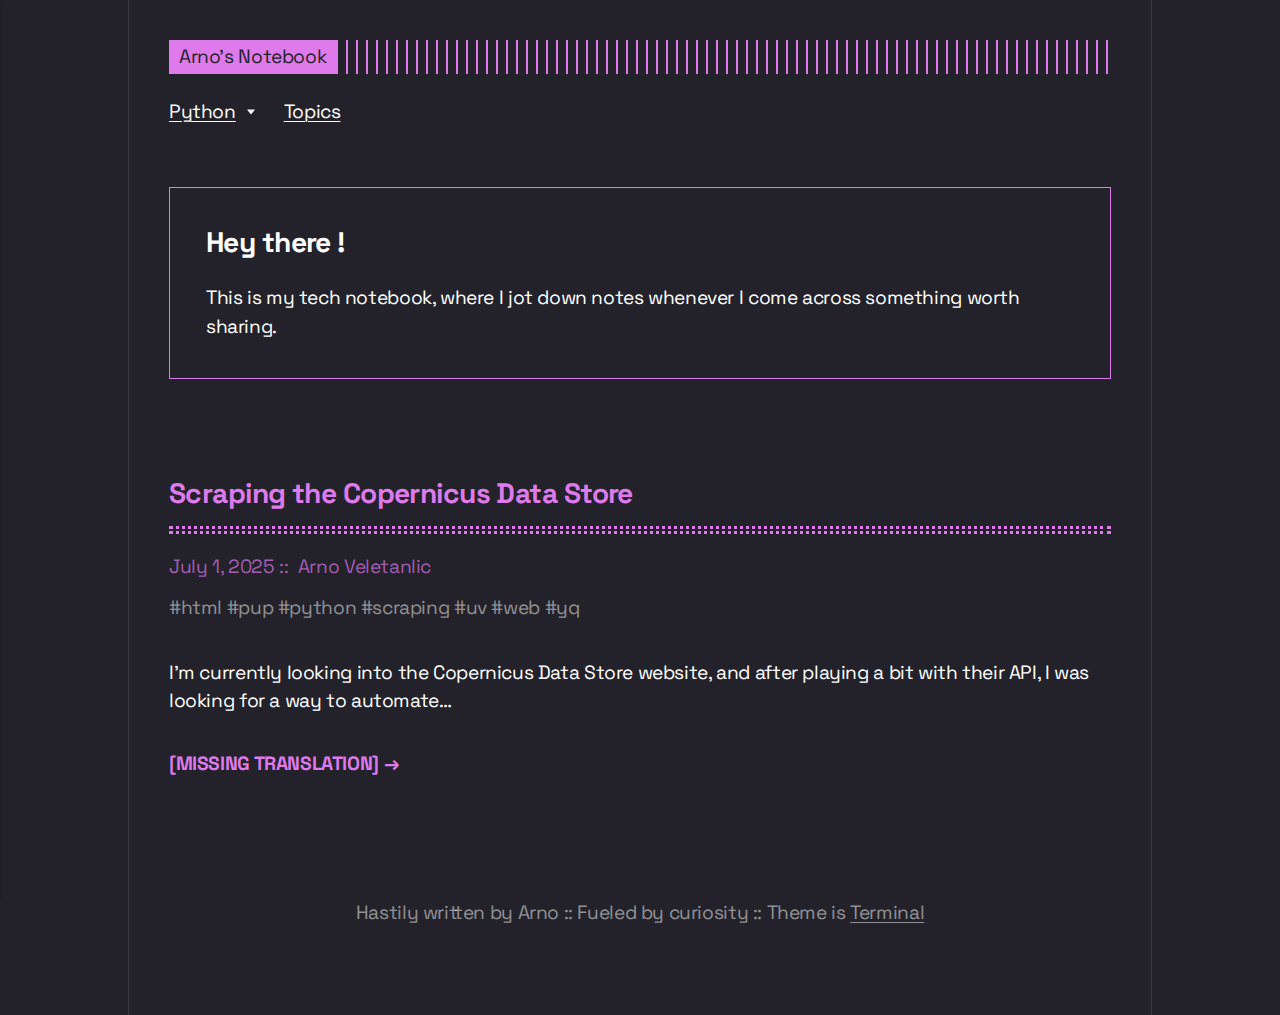
<file: index.html>
<!DOCTYPE html><html lang="en-us"><head><meta charset="utf-8"><meta http-equiv="X-UA-Compatible" content="IE=edge"><meta name="viewport" content="width=device-width,initial-scale=1"><title>Arno&#x27;s Notebook</title><meta name="generator" content="Publii Open-Source CMS for Static Site"><link rel="stylesheet" href="https://velarno.github.io/notes/media/plugins/mermaidSupport/mermaid-invert-filter.css"><link rel="canonical" href="https://velarno.github.io/notes/"><link rel="alternate" type="application/atom+xml" href="https://velarno.github.io/notes/feed.xml" title="Arno&#x27;s Notebook - RSS"><link rel="alternate" type="application/json" href="https://velarno.github.io/notes/feed.json" title="Arno&#x27;s Notebook - JSON"><meta property="og:title" content="Arno's Notebook"><meta property="og:site_name" content="Arno's Notebook"><meta property="og:description" content=""><meta property="og:url" content="https://velarno.github.io/notes/"><meta property="og:type" content="website"><link rel="preload" href="https://velarno.github.io/notes/assets/dynamic/fonts/spacegrotesk/spacegrotesk.woff2" as="font" type="font/woff2" crossorigin><link rel="stylesheet" href="https://velarno.github.io/notes/assets/css/style.css?v=20884152ad1f18b43a713f6a60ce156b"><script type="application/ld+json">{"@context":"http://schema.org","@type":"Organization","name":"Arno's Notebook","url":"https://velarno.github.io/notes/"}</script><noscript><style>img[loading] {
                    opacity: 1;
                }</style></noscript></head><body class="home-template"><div class="container container--center"><header class="header"><div class="header__logo"><a class="logo" href="https://velarno.github.io/notes/">Arno&#x27;s Notebook</a></div><nav class="navbar js-navbar"><button class="navbar__toggle js-toggle" aria-label="[MISSING TRANSLATION]" aria-haspopup="true" aria-expanded="false"><span class="navbar__toggle-box"><span class="navbar__toggle-inner">[MISSING TRANSLATION]</span></span></button><ul class="navbar__menu"><li class="has-submenu"><a href="https://velarno.github.io/notes/tags/python/" target="_self" aria-haspopup="true">Python</a><ul class="navbar__submenu level-2" aria-hidden="true"><li><a href="https://velarno.github.io/notes/tags/uv/" target="_self">uv</a></li></ul></li><li><a href="https://velarno.github.io/notes/topics/">Topics</a></li></ul></nav></header><main class="content"><div class="hero framed"><h1>Hey there !</h1><p>This is my tech notebook, where I jot down notes whenever I come across something worth sharing.</p></div><div class="posts"><article class="post"><header><h2 class="h1 post__title"><a href="https://velarno.github.io/notes/scraping-the-copernicus-data-store/">Scraping the Copernicus Data Store</a></h2><div class="post__meta"><time datetime="2025-07-01T23:25" class="post__date">July 1, 2025 </time><a href="https://velarno.github.io/notes/authors/arno-veletanlic/" class="post__author">Arno Veletanlic</a></div><div class="post__tags"><a href="https://velarno.github.io/notes/tags/html/" class="invert">html</a> <a href="https://velarno.github.io/notes/tags/pup/" class="invert">pup</a> <a href="https://velarno.github.io/notes/tags/python/" class="invert">python</a> <a href="https://velarno.github.io/notes/tags/scraping/" class="invert">scraping</a> <a href="https://velarno.github.io/notes/tags/uv/" class="invert">uv</a> <a href="https://velarno.github.io/notes/tags/web/" class="invert">web</a> <a href="https://velarno.github.io/notes/tags/yq/" class="invert">yq</a></div></header><div class="post__content"><p>I'm currently looking into the Copernicus Data Store website, and after playing a bit with their API, I was looking for a way to automate&hellip;</p><a href="https://velarno.github.io/notes/scraping-the-copernicus-data-store/" class="read-more">[MISSING TRANSLATION] &#8594;</a></div></article></div></main><footer class="footer"><div class="footer__inner"><div class="footer__copyright"><p>Hastily written by Arno :: Fueled by curiosity :: Theme is <a href="https://github.com/panr/hugo-theme-terminal" title="Hugo Terminal theme" target="_blank" rel="noopener">Terminal</a></p></div></div></footer></div><script defer="defer" src="https://velarno.github.io/notes/assets/js/scripts.min.js?v=c2232aa7558e9517946129d2a1b8c770"></script><script>window.publiiThemeMenuConfig={mobileMenuMode:'sidebar',animationSpeed:300,submenuWidth: 'auto',doubleClickTime:500,mobileMenuExpandableSubmenus:true,relatedContainerForOverlayMenuSelector:'.top'};</script><script>var images = document.querySelectorAll('img[loading]');
        for (var i = 0; i < images.length; i++) {
            if (images[i].complete) {
                images[i].classList.add('is-loaded');
            } else {
                images[i].addEventListener('load', function () {
                    this.classList.add('is-loaded');
                }, false);
            }
        }</script><script src="https://velarno.github.io/notes/media/plugins/mermaidSupport/mermaid.min.js"></script><script>mermaid.initialize({ startOnLoad: true, theme: "dark" });</script></body></html>
</file>
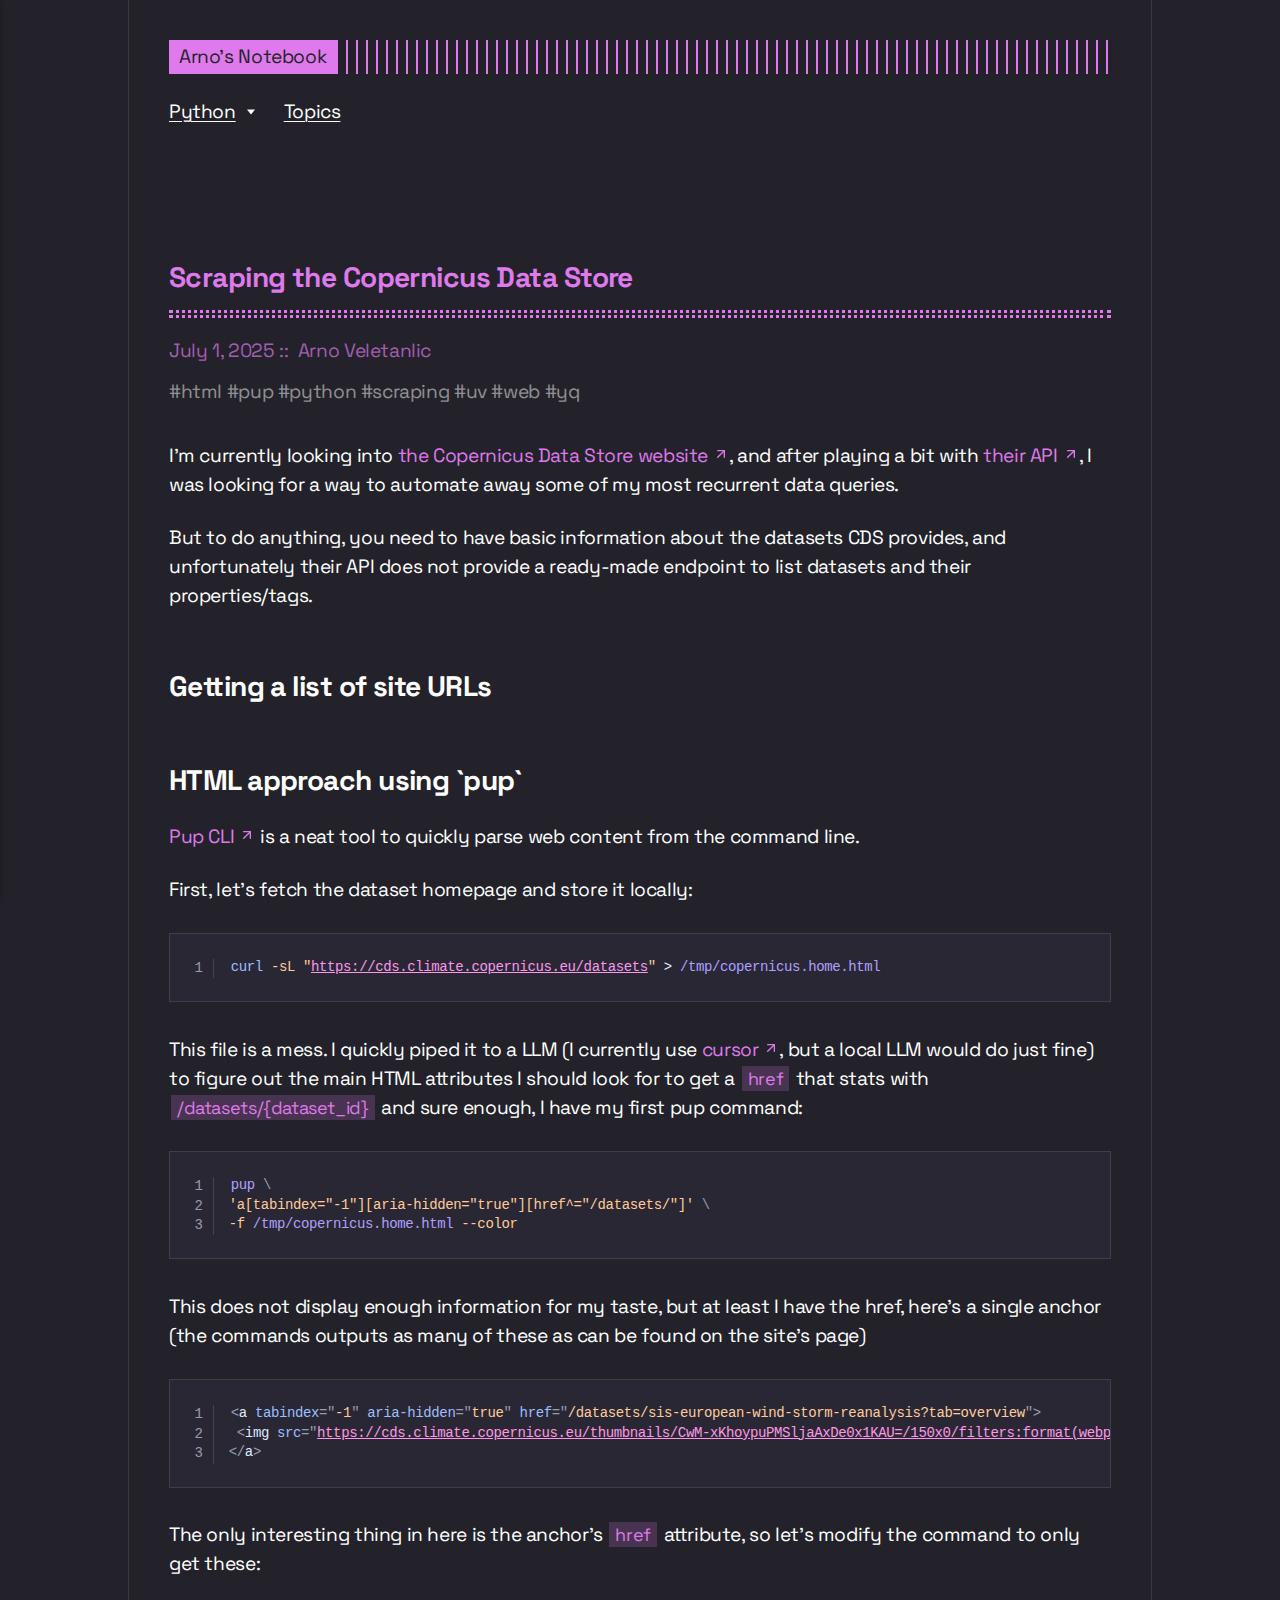
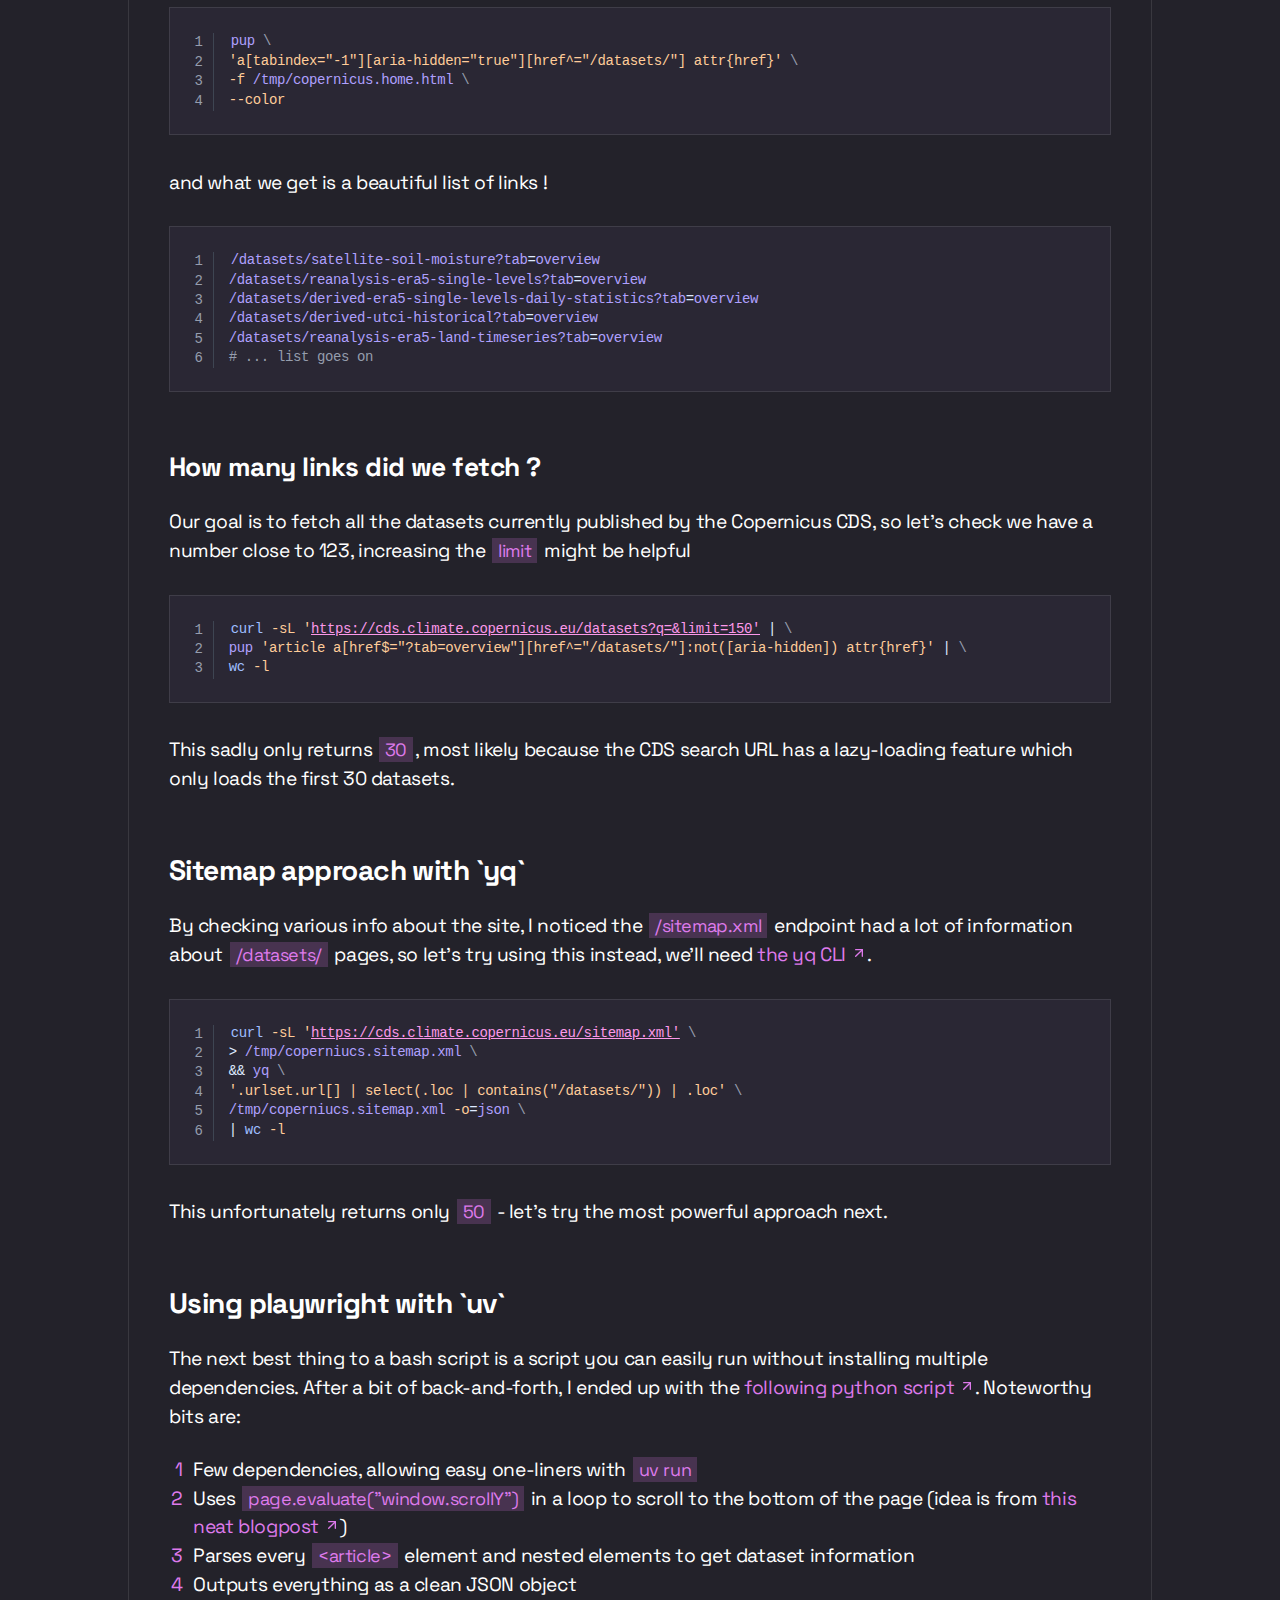
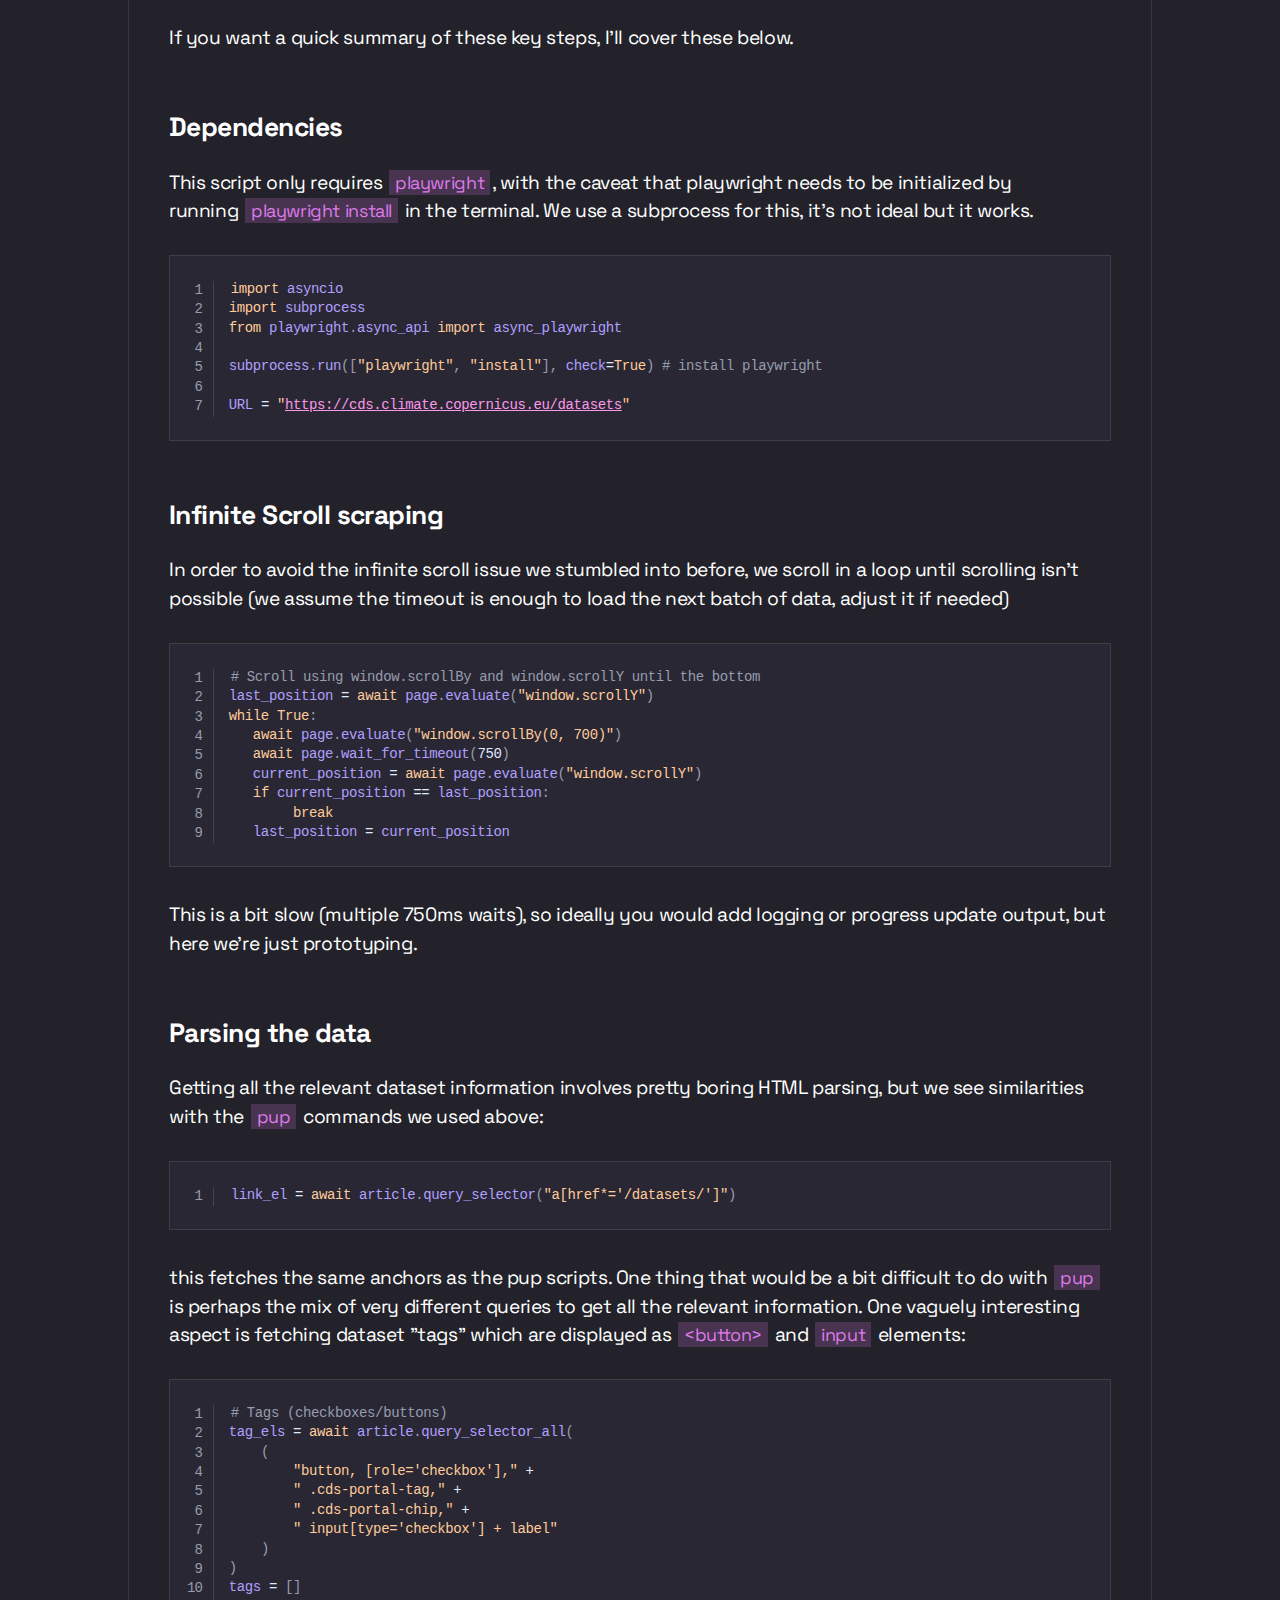
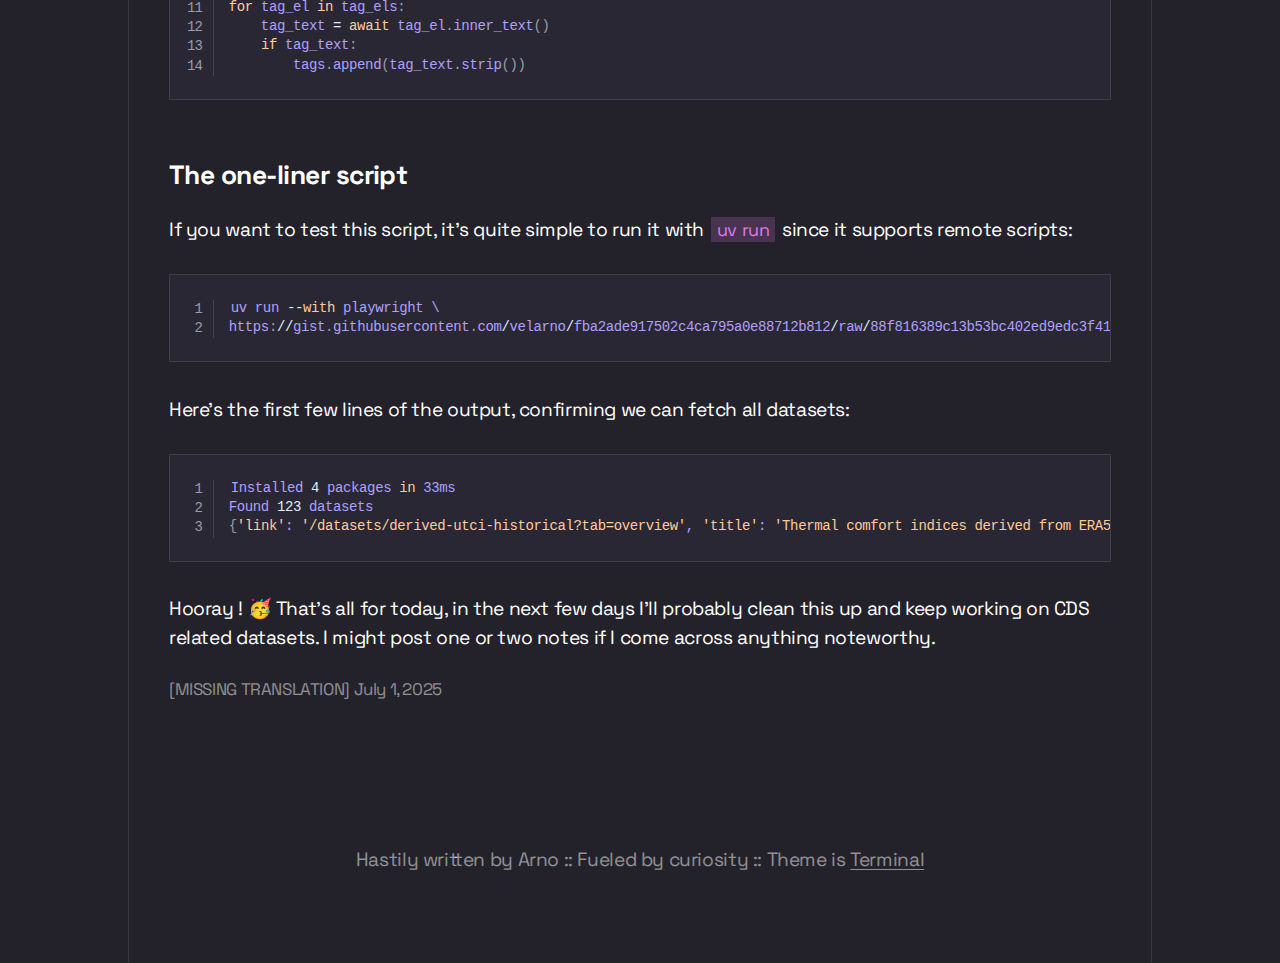
<file: scraping-the-copernicus-data-store/index.html>
<!DOCTYPE html><html lang="en-us"><head><meta charset="utf-8"><meta http-equiv="X-UA-Compatible" content="IE=edge"><meta name="viewport" content="width=device-width,initial-scale=1"><title>Scraping the Copernicus Data Store - Arno&#x27;s Notebook</title><meta name="description" content="I'm currently looking into the Copernicus Data Store website, and after playing a bit with their API, I was looking for a way to automate&hellip;"><meta name="robots" content="index, nofollow"><meta name="generator" content="Publii Open-Source CMS for Static Site"><link rel="stylesheet" href="https://velarno.github.io/notes/media/plugins/mermaidSupport/mermaid-invert-filter.css"><link rel="stylesheet" href="https://velarno.github.io/notes/media/plugins/syntaxHighlighter/prism-violet.css"><link rel="stylesheet" href="https://velarno.github.io/notes/media/plugins/syntaxHighlighter/prism-inline-color.css"><link rel="alternate" type="application/atom+xml" href="https://velarno.github.io/notes/feed.xml" title="Arno&#x27;s Notebook - RSS"><link rel="alternate" type="application/json" href="https://velarno.github.io/notes/feed.json" title="Arno&#x27;s Notebook - JSON"><meta property="og:title" content="Scraping the Copernicus Data Store"><meta property="og:site_name" content="Arno's Notebook"><meta property="og:description" content="I'm currently looking into the Copernicus Data Store website, and after playing a bit with their API, I was looking for a way to automate&hellip;"><meta property="og:url" content="https://velarno.github.io/notes/scraping-the-copernicus-data-store/"><meta property="og:type" content="article"><link rel="preload" href="https://velarno.github.io/notes/assets/dynamic/fonts/spacegrotesk/spacegrotesk.woff2" as="font" type="font/woff2" crossorigin><link rel="stylesheet" href="https://velarno.github.io/notes/assets/css/style.css?v=20884152ad1f18b43a713f6a60ce156b"><script type="application/ld+json">{"@context":"http://schema.org","@type":"Article","mainEntityOfPage":{"@type":"WebPage","@id":"https://velarno.github.io/notes/scraping-the-copernicus-data-store/"},"headline":"Scraping the Copernicus Data Store","datePublished":"2025-07-01T23:25+02:00","dateModified":"2025-07-01T23:31+02:00","description":"I'm currently looking into the Copernicus Data Store website, and after playing a bit with their API, I was looking for a way to automate&hellip;","author":{"@type":"Person","name":"Arno Veletanlic","url":"https://velarno.github.io/notes/authors/arno-veletanlic/"},"publisher":{"@type":"Organization","name":"Arno Veletanlic"}}</script><noscript><style>img[loading] {
                    opacity: 1;
                }</style></noscript><style>.extlink::after {
				background-color: currentColor;
				content: "";
				display: inline-block;
				height: 16px;
				margin-left: 5px;
				position: relative;
				top: 0px;
				width: 16px;
			}
		
					.extlink.extlink-icon-4::after {
						mask-image: url("data:image/svg+xml;utf8,<svg viewBox='0 0 24 24' fill='none' stroke='%23000000' stroke-width='2' stroke-linecap='round' stroke-linejoin='round' xmlns='http://www.w3.org/2000/svg'><path d='M7 7h10v10'/><path d='M7 17 17 7'/></svg>");
						mask-repeat: no-repeat;
						mask-size: contain;
					}</style><style>.extlink::after {
				background-color: currentColor;
				content: "";
				display: inline-block;
				height: 16px;
				margin-left: 5px;
				position: relative;
				top: 0px;
				width: 16px;
			}
		
					.extlink.extlink-icon-4::after {
						mask-image: url("data:image/svg+xml;utf8,<svg viewBox='0 0 24 24' fill='none' stroke='%23000000' stroke-width='2' stroke-linecap='round' stroke-linejoin='round' xmlns='http://www.w3.org/2000/svg'><path d='M7 7h10v10'/><path d='M7 17 17 7'/></svg>");
						mask-repeat: no-repeat;
						mask-size: contain;
					}</style></head><body class="post-template"><div class="container container--center"><header class="header"><div class="header__logo"><a class="logo" href="https://velarno.github.io/notes/">Arno&#x27;s Notebook</a></div><nav class="navbar js-navbar"><button class="navbar__toggle js-toggle" aria-label="[MISSING TRANSLATION]" aria-haspopup="true" aria-expanded="false"><span class="navbar__toggle-box"><span class="navbar__toggle-inner">[MISSING TRANSLATION]</span></span></button><ul class="navbar__menu"><li class="has-submenu"><a href="https://velarno.github.io/notes/tags/python/" target="_self" aria-haspopup="true">Python</a><ul class="navbar__submenu level-2" aria-hidden="true"><li><a href="https://velarno.github.io/notes/tags/uv/" target="_self">uv</a></li></ul></li><li><a href="https://velarno.github.io/notes/topics/">Topics</a></li></ul></nav></header><main class="content"><article class="post"><header><h1 class="post__title">Scraping the Copernicus Data Store</h1><div class="post__meta"><time datetime="2025-07-01T23:25" class="post__date">July 1, 2025 </time><span class="post__author"><a href="https://velarno.github.io/notes/authors/arno-veletanlic/" class="feed__author">Arno Veletanlic</a></span></div><div class="post__tags"><a href="https://velarno.github.io/notes/tags/html/" class="invert">html</a> <a href="https://velarno.github.io/notes/tags/pup/" class="invert">pup</a> <a href="https://velarno.github.io/notes/tags/python/" class="invert">python</a> <a href="https://velarno.github.io/notes/tags/scraping/" class="invert">scraping</a> <a href="https://velarno.github.io/notes/tags/uv/" class="invert">uv</a> <a href="https://velarno.github.io/notes/tags/web/" class="invert">web</a> <a href="https://velarno.github.io/notes/tags/yq/" class="invert">yq</a></div></header><div class="post__entry"><p>I'm currently looking into <a href="https://cds.climate.copernicus.eu/datasets" target="_blank" class="extlink extlink-icon-4" title="Copernicus Data Store" rel="noopener">the Copernicus Data Store website</a>, and after playing a bit with <a href="https://cds.climate.copernicus.eu/how-to-api" class="extlink extlink-icon-4" title="CDS Official API page">their API</a>, I was looking for a way to automate away some of my most recurrent data queries.</p><p>But to do anything, you need to have basic information about the datasets CDS provides, and unfortunately their API does not provide a ready-made endpoint to list datasets and their properties/tags.</p><h1>Getting a list of site URLs</h1><h1>HTML approach using `pup`</h1><p><a href="https://github.com/ericchiang/pup" target="_blank" class="extlink extlink-icon-4" title="Pup Github" rel="noopener">Pup CLI</a> is a neat tool to quickly parse web content from the command line.</p><p>First, let's fetch the dataset homepage and store it locally:</p><pre class="language-bash line-numbers"><code>curl -sL "https://cds.climate.copernicus.eu/datasets" &gt; /tmp/copernicus.home.html</code></pre><p>This file is a mess. I quickly piped it to a LLM (I currently use <a href="https://www.cursor.com/" target="_blank" class="extlink extlink-icon-4" title="Cursor IDE" rel="noopener noreferrer">cursor</a>, but a local LLM would do just fine) to figure out the main HTML attributes I should look for to get a <code>href</code> that stats with <code>/datasets/{dataset_id}</code> and sure enough, I have my first pup command:</p><pre class="language-bash line-numbers"><code>pup \
'a[tabindex="-1"][aria-hidden="true"][href^="/datasets/"]' \
-f /tmp/copernicus.home.html --color</code></pre><p>This does not display enough information for my taste, but at least I have the href, here's a single anchor (the commands outputs as many of these as can be found on the site's page)</p><pre class="language-html line-numbers"><code>&lt;a tabindex="-1" aria-hidden="true" href="/datasets/sis-european-wind-storm-reanalysis?tab=overview"&gt;
 &lt;img src="https://cds.climate.copernicus.eu/thumbnails/CwM-xKhoypuPMSljaAxDe0x1KAU=/150x0/filters:format(webp)/object-store.os-api.cci2.ecmwf.int/cci2-prod-catalogue/resources/sis-european-wind-storm-reanalysis/overview_9f914bdde4609de684d1d0c3b71136a26290a31d70fa3772e9980eb9a678cd11.png" alt="" class="w-[150px] h-[150px] hidden md:block object-contain" loading="lazy"&gt;
&lt;/a&gt;</code></pre><p>The only interesting thing in here is the anchor's <code>href</code> attribute, so let's modify the command to only get these:</p><pre class="language-bash line-numbers"><code>pup \
'a[tabindex="-1"][aria-hidden="true"][href^="/datasets/"] attr{href}' \
-f /tmp/copernicus.home.html \
--color</code></pre><p>and what we get is a beautiful list of links !</p><pre class="language-bash line-numbers"><code>/datasets/satellite-soil-moisture?tab=overview
/datasets/reanalysis-era5-single-levels?tab=overview
/datasets/derived-era5-single-levels-daily-statistics?tab=overview
/datasets/derived-utci-historical?tab=overview
/datasets/reanalysis-era5-land-timeseries?tab=overview
# ... list goes on</code></pre><h2>How many links did we fetch ?</h2><p>Our goal is to fetch all the datasets currently published by the Copernicus CDS, so let's check we have a number close to 123, increasing the <code>limit</code> might be helpful</p><pre class="language-bash line-numbers"><code>curl -sL 'https://cds.climate.copernicus.eu/datasets?q=&amp;limit=150' | \
pup 'article a[href$="?tab=overview"][href^="/datasets/"]:not([aria-hidden]) attr{href}' | \
wc -l</code></pre><p>This sadly only returns <code>30</code>, most likely because the CDS search URL has a lazy-loading feature which only loads the first 30 datasets.</p><h1>Sitemap approach with `yq`</h1><p>By checking various info about the site, I noticed the <code>/sitemap.xml</code> endpoint had a lot of information about <code>/datasets/</code> pages, so let's try using this instead, we'll need <a href="https://mikefarah.gitbook.io/yq" target="_blank" class="extlink extlink-icon-4" title="yq documentation" rel="noopener noreferrer">the yq CLI</a>.</p><pre class="language-bash line-numbers"><code>curl -sL 'https://cds.climate.copernicus.eu/sitemap.xml' \
&gt; /tmp/coperniucs.sitemap.xml \
&amp;&amp; yq \
'.urlset.url[] | select(.loc | contains("/datasets/")) | .loc' \
/tmp/coperniucs.sitemap.xml -o=json \
| wc -l</code></pre><p>This unfortunately returns only <code>50</code> - let's try the most powerful approach next.</p><h1>Using playwright with `uv`</h1><p>The next best thing to a bash script is a script you can easily run without installing multiple dependencies. After a bit of back-and-forth, I ended up with the <a href="https://gist.github.com/velarno/fba2ade917502c4ca795a0e88712b812" target="_blank" class="extlink extlink-icon-4" title="gist python script playwright" rel="noopener noreferrer">following python script</a>. Noteworthy bits are:</p><ol><li>Few dependencies, allowing easy one-liners with <code>uv run</code></li><li>Uses <code>page.evaluate("window.scrollY")</code> in a loop to scroll to the bottom of the page (idea is from <a href="https://www.xiegerts.com/post/infinite-scroll-scrapy-playwright/" target="_blank" class="extlink extlink-icon-4" title="xiegerts post infinite scroll scraping" rel="noopener">this neat blogpost</a>)</li><li>Parses every <code>&lt;article&gt;</code> element and nested elements to get dataset information</li><li>Outputs everything as a clean JSON object</li></ol><p>If you want a quick summary of these key steps, I'll cover these below.</p><h2>Dependencies</h2><p>This script only requires <code>playwright</code>, with the caveat that playwright needs to be initialized by running <code>playwright install</code> in the terminal. We use a subprocess for this, it's not ideal but it works.</p><pre class="language-python line-numbers"><code>import asyncio
import subprocess
from playwright.async_api import async_playwright

subprocess.run(["playwright", "install"], check=True) # install playwright

URL = "https://cds.climate.copernicus.eu/datasets"</code></pre><h2>Infinite Scroll scraping</h2><p>In order to avoid the infinite scroll issue we stumbled into before, we scroll in a loop until scrolling isn't possible (we assume the timeout is enough to load the next batch of data, adjust it if needed)</p><pre class="language-python line-numbers"><code># Scroll using window.scrollBy and window.scrollY until the bottom
last_position = await page.evaluate("window.scrollY")
while True:
   await page.evaluate("window.scrollBy(0, 700)")
   await page.wait_for_timeout(750)
   current_position = await page.evaluate("window.scrollY")
   if current_position == last_position:
        break
   last_position = current_position</code></pre><p>This is a bit slow (multiple 750ms waits), so ideally you would add logging or progress update output, but here we're just prototyping.</p><h2>Parsing the data</h2><p>Getting all the relevant dataset information involves pretty boring HTML parsing, but we see similarities with the <code>pup</code> commands we used above:</p><pre class="language-python line-numbers"><code>link_el = await article.query_selector("a[href*='/datasets/']")</code></pre><p>this fetches the same anchors as the pup scripts. One thing that would be a bit difficult to do with <code>pup</code> is perhaps the mix of very different queries to get all the relevant information. One vaguely interesting aspect is fetching dataset "tags" which are displayed as <code>&lt;button&gt;</code> and <code>input</code> elements:</p><pre class="language-python line-numbers"><code># Tags (checkboxes/buttons)
tag_els = await article.query_selector_all(
    (
        "button, [role='checkbox']," +
        " .cds-portal-tag," +
        " .cds-portal-chip," +
        " input[type='checkbox'] + label"
    )
)
tags = []
for tag_el in tag_els:
    tag_text = await tag_el.inner_text()
    if tag_text:
        tags.append(tag_text.strip())</code></pre><h2>The one-liner script</h2><p>If you want to test this script, it's quite simple to run it with <code>uv run</code> since it supports remote scripts:</p><pre class="language-python line-numbers"><code>uv run --with playwright \
https://gist.githubusercontent.com/velarno/fba2ade917502c4ca795a0e88712b812/raw/88f816389c13b53bc402ed9edc3f41db87c33443/fetch_cds_datasets.py</code></pre><p>Here's the first few lines of the output, confirming we can fetch all datasets:</p><pre class="language-bash line-numbers"><code>Installed 4 packages in 33ms
Found 123 datasets
{'link': '/datasets/derived-utci-historical?tab=overview', 'title': 'Thermal comfort indices derived from ERA5 reanalysis', 'description': 'This dataset provides a complete historical reconstruction for a set of indices representing human thermal stress and discomfort in outdoor conditions. This dataset, also known as ERA5-HEAT (Human thErmAl comforT) represents the current state-of-the-art for bioclimatology data record production. The...', 'tags': ['Reanalysis', 'Copernicus C3S', 'Global', 'Past', 'Atmosphere (surface)', 'Atmosphere (upper air)']}</code></pre><p>Hooray ! 🥳 That's all for today, in the next few days I'll probably clean this up and keep working on CDS related datasets. I might post one or two notes if I come across anything noteworthy.</p></div><footer class="wrapper post__footer"><p class="post__last-updated">[MISSING TRANSLATION] July 1, 2025</p><div class="post__share"></div></footer></article></main><footer class="footer"><div class="footer__inner"><div class="footer__copyright"><p>Hastily written by Arno :: Fueled by curiosity :: Theme is <a href="https://github.com/panr/hugo-theme-terminal" title="Hugo Terminal theme" target="_blank" rel="noopener">Terminal</a></p></div></div></footer></div><script defer="defer" src="https://velarno.github.io/notes/assets/js/scripts.min.js?v=c2232aa7558e9517946129d2a1b8c770"></script><script>window.publiiThemeMenuConfig={mobileMenuMode:'sidebar',animationSpeed:300,submenuWidth: 'auto',doubleClickTime:500,mobileMenuExpandableSubmenus:true,relatedContainerForOverlayMenuSelector:'.top'};</script><script>var images = document.querySelectorAll('img[loading]');
        for (var i = 0; i < images.length; i++) {
            if (images[i].complete) {
                images[i].classList.add('is-loaded');
            } else {
                images[i].addEventListener('load', function () {
                    this.classList.add('is-loaded');
                }, false);
            }
        }</script><script src="https://velarno.github.io/notes/media/plugins/mermaidSupport/mermaid.min.js"></script><script>mermaid.initialize({ startOnLoad: true, theme: "dark" });</script><script defer="defer" src="https://velarno.github.io/notes/media/plugins/syntaxHighlighter/prism.js"></script><script defer="defer" src="https://velarno.github.io/notes/media/plugins/syntaxHighlighter/prism-line-numbers.min.js"></script><script defer="defer" src="https://velarno.github.io/notes/media/plugins/syntaxHighlighter/clipboard.min.js"></script><script defer="defer" src="https://velarno.github.io/notes/media/plugins/syntaxHighlighter/prism-copy-to-clipboard.min.js"></script><script defer="defer" src="https://velarno.github.io/notes/media/plugins/syntaxHighlighter/prism-inline-color.min.js"></script><script defer="defer" src="https://velarno.github.io/notes/media/plugins/syntaxHighlighter/prism-autolinker.min.js"></script></body></html>
</file>
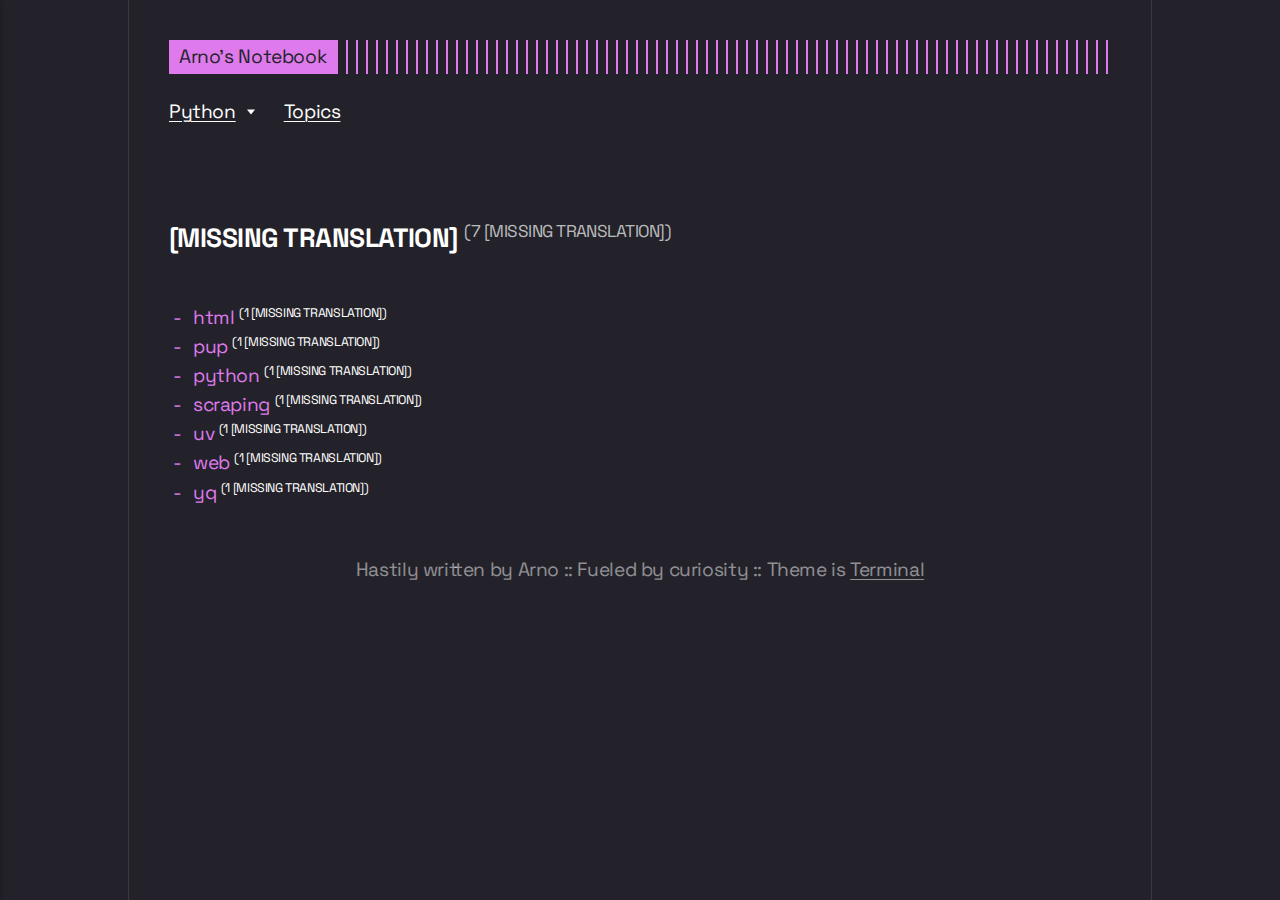
<file: tags/index.html>
<!DOCTYPE html><html lang="en-us"><head><meta charset="utf-8"><meta http-equiv="X-UA-Compatible" content="IE=edge"><meta name="viewport" content="width=device-width,initial-scale=1"><title>All tags - Arno&#x27;s Notebook</title><meta name="robots" content="noindex, follow"><meta name="generator" content="Publii Open-Source CMS for Static Site"><link rel="stylesheet" href="https://velarno.github.io/notes/media/plugins/mermaidSupport/mermaid-invert-filter.css"><link rel="alternate" type="application/atom+xml" href="https://velarno.github.io/notes/feed.xml" title="Arno&#x27;s Notebook - RSS"><link rel="alternate" type="application/json" href="https://velarno.github.io/notes/feed.json" title="Arno&#x27;s Notebook - JSON"><meta property="og:title" content="Arno's Notebook"><meta property="og:site_name" content="Arno's Notebook"><meta property="og:description" content=""><meta property="og:url" content="https://velarno.github.io/notes/tags/"><meta property="og:type" content="website"><link rel="preload" href="https://velarno.github.io/notes/assets/dynamic/fonts/spacegrotesk/spacegrotesk.woff2" as="font" type="font/woff2" crossorigin><link rel="stylesheet" href="https://velarno.github.io/notes/assets/css/style.css?v=20884152ad1f18b43a713f6a60ce156b"><script type="application/ld+json">{"@context":"http://schema.org","@type":"Organization","name":"Arno's Notebook","url":"https://velarno.github.io/notes/"}</script><noscript><style>img[loading] {
                    opacity: 1;
                }</style></noscript></head><body class="tags-template"><div class="container container--center"><header class="header"><div class="header__logo"><a class="logo" href="https://velarno.github.io/notes/">Arno&#x27;s Notebook</a></div><nav class="navbar js-navbar"><button class="navbar__toggle js-toggle" aria-label="[MISSING TRANSLATION]" aria-haspopup="true" aria-expanded="false"><span class="navbar__toggle-box"><span class="navbar__toggle-inner">[MISSING TRANSLATION]</span></span></button><ul class="navbar__menu"><li class="has-submenu"><a href="https://velarno.github.io/notes/tags/python/" target="_self" aria-haspopup="true">Python</a><ul class="navbar__submenu level-2" aria-hidden="true"><li><a href="https://velarno.github.io/notes/tags/uv/" target="_self">uv</a></li></ul></li><li><a href="https://velarno.github.io/notes/topics/">Topics</a></li></ul></nav></header><main class="content page page--tags"><div class="content page"><div class="page__header"><h1 class="h2 page__title">[MISSING TRANSLATION] <sup>(7 [MISSING TRANSLATION])</sup></h1></div><ul class="list"><li class="list__item"><a href="https://velarno.github.io/notes/tags/html/" class="list__title">html</a> <sup>(1 [MISSING TRANSLATION])</sup></li><li class="list__item"><a href="https://velarno.github.io/notes/tags/pup/" class="list__title">pup</a> <sup>(1 [MISSING TRANSLATION])</sup></li><li class="list__item"><a href="https://velarno.github.io/notes/tags/python/" class="list__title">python</a> <sup>(1 [MISSING TRANSLATION])</sup></li><li class="list__item"><a href="https://velarno.github.io/notes/tags/scraping/" class="list__title">scraping</a> <sup>(1 [MISSING TRANSLATION])</sup></li><li class="list__item"><a href="https://velarno.github.io/notes/tags/uv/" class="list__title">uv</a> <sup>(1 [MISSING TRANSLATION])</sup></li><li class="list__item"><a href="https://velarno.github.io/notes/tags/web/" class="list__title">web</a> <sup>(1 [MISSING TRANSLATION])</sup></li><li class="list__item"><a href="https://velarno.github.io/notes/tags/yq/" class="list__title">yq</a> <sup>(1 [MISSING TRANSLATION])</sup></li></ul></div></main><footer class="footer"><div class="footer__inner"><div class="footer__copyright"><p>Hastily written by Arno :: Fueled by curiosity :: Theme is <a href="https://github.com/panr/hugo-theme-terminal" title="Hugo Terminal theme" target="_blank" rel="noopener">Terminal</a></p></div></div></footer></div><script defer="defer" src="https://velarno.github.io/notes/assets/js/scripts.min.js?v=c2232aa7558e9517946129d2a1b8c770"></script><script>window.publiiThemeMenuConfig={mobileMenuMode:'sidebar',animationSpeed:300,submenuWidth: 'auto',doubleClickTime:500,mobileMenuExpandableSubmenus:true,relatedContainerForOverlayMenuSelector:'.top'};</script><script>var images = document.querySelectorAll('img[loading]');
        for (var i = 0; i < images.length; i++) {
            if (images[i].complete) {
                images[i].classList.add('is-loaded');
            } else {
                images[i].addEventListener('load', function () {
                    this.classList.add('is-loaded');
                }, false);
            }
        }</script><script src="https://velarno.github.io/notes/media/plugins/mermaidSupport/mermaid.min.js"></script><script>mermaid.initialize({ startOnLoad: true, theme: "dark" });</script></body></html>
</file>
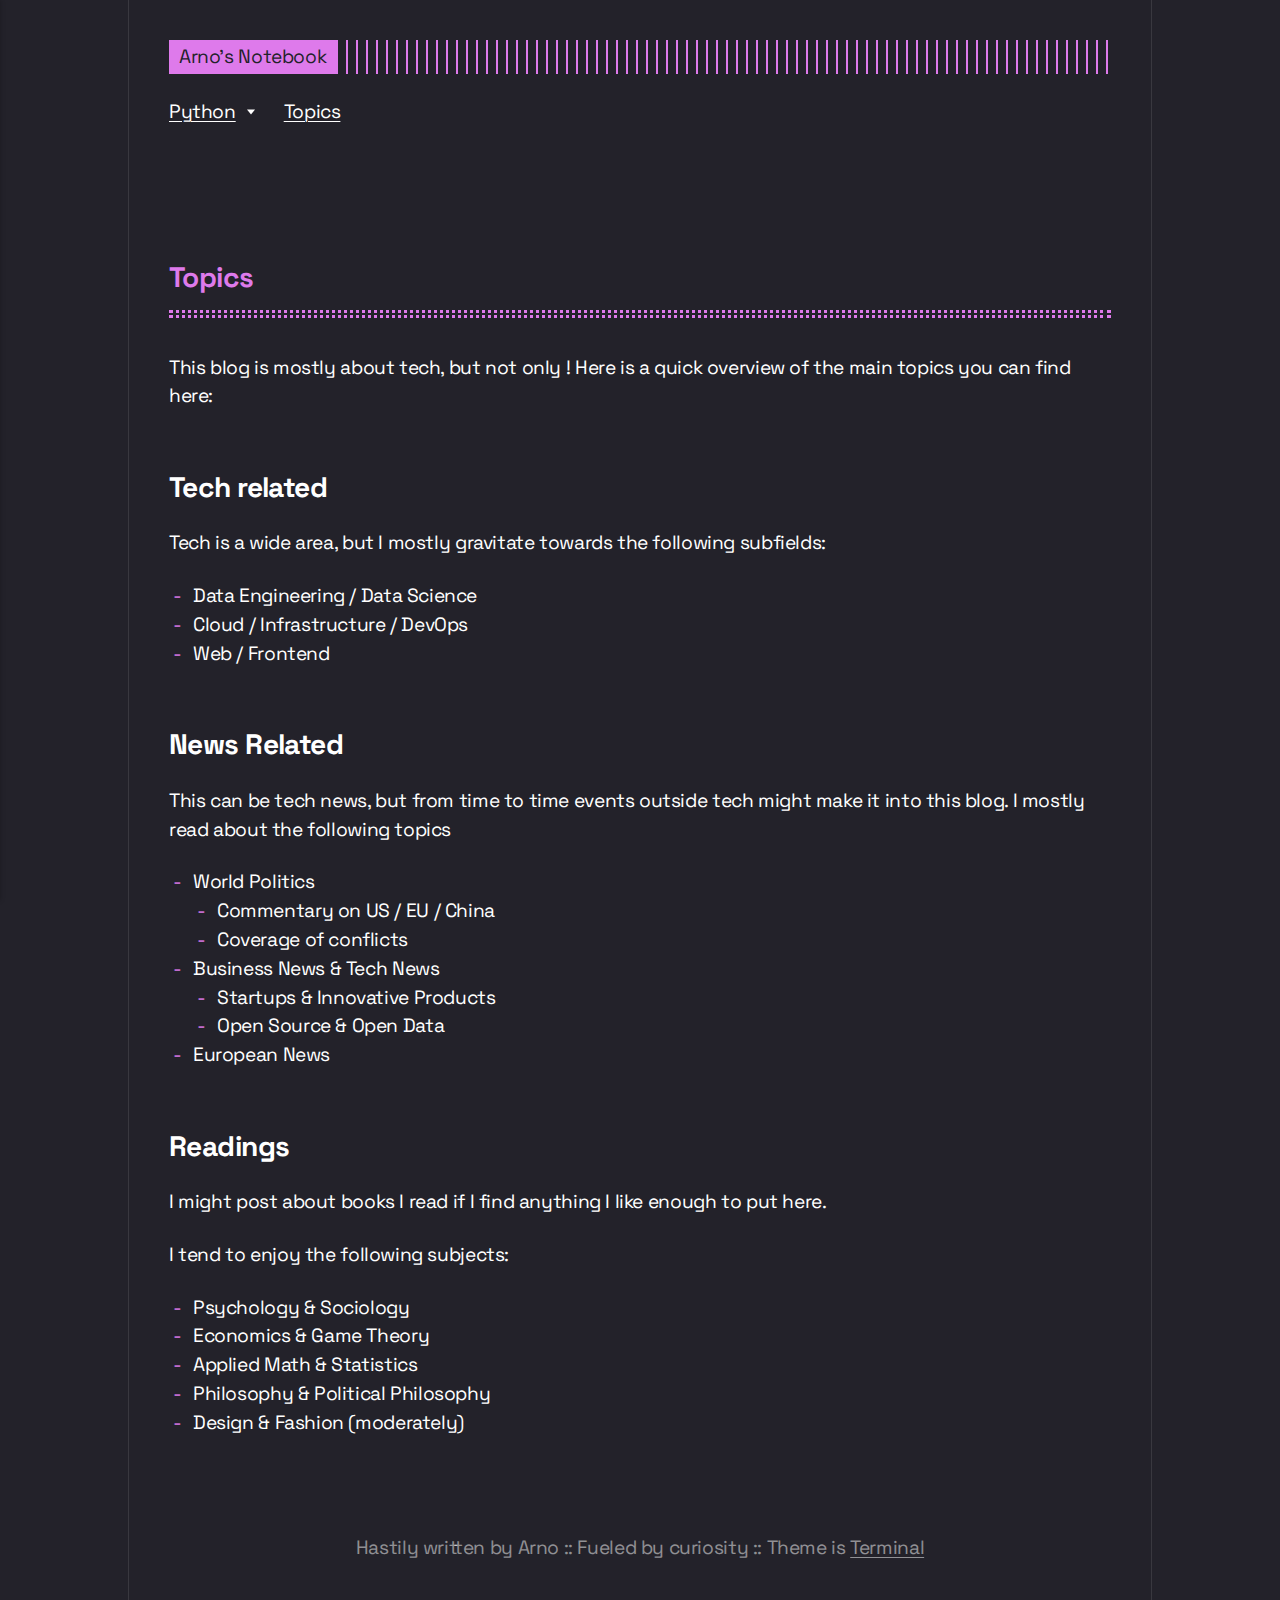
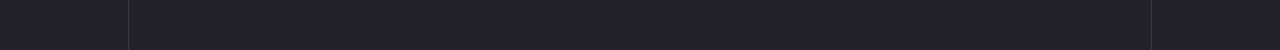
<file: topics/index.html>
<!DOCTYPE html><html lang="en-us"><head><meta charset="utf-8"><meta http-equiv="X-UA-Compatible" content="IE=edge"><meta name="viewport" content="width=device-width,initial-scale=1"><title>Topics - Arno&#x27;s Notebook</title><meta name="description" content="This blog is mostly about tech, but not only ! Here is a quick overview of the main topics you can find here: Tech is&hellip;"><meta name="generator" content="Publii Open-Source CMS for Static Site"><link rel="stylesheet" href="https://velarno.github.io/notes/media/plugins/mermaidSupport/mermaid-invert-filter.css"><link rel="stylesheet" href="https://velarno.github.io/notes/media/plugins/syntaxHighlighter/prism-violet.css"><link rel="stylesheet" href="https://velarno.github.io/notes/media/plugins/syntaxHighlighter/prism-inline-color.css"><link rel="canonical" href="https://velarno.github.io/notes/topics/"><link rel="alternate" type="application/atom+xml" href="https://velarno.github.io/notes/feed.xml" title="Arno&#x27;s Notebook - RSS"><link rel="alternate" type="application/json" href="https://velarno.github.io/notes/feed.json" title="Arno&#x27;s Notebook - JSON"><meta property="og:title" content="Topics"><meta property="og:site_name" content="Arno's Notebook"><meta property="og:description" content="This blog is mostly about tech, but not only ! Here is a quick overview of the main topics you can find here: Tech is&hellip;"><meta property="og:url" content="https://velarno.github.io/notes/topics/"><meta property="og:type" content="article"><link rel="preload" href="https://velarno.github.io/notes/assets/dynamic/fonts/spacegrotesk/spacegrotesk.woff2" as="font" type="font/woff2" crossorigin><link rel="stylesheet" href="https://velarno.github.io/notes/assets/css/style.css?v=20884152ad1f18b43a713f6a60ce156b"><script type="application/ld+json">{"@context":"http://schema.org","@type":"Article","mainEntityOfPage":{"@type":"WebPage","@id":"https://velarno.github.io/notes/topics/"},"headline":"Topics","datePublished":"2025-07-02T00:08+02:00","dateModified":"2025-07-02T00:08+02:00","description":"This blog is mostly about tech, but not only ! Here is a quick overview of the main topics you can find here: Tech is&hellip;","author":{"@type":"Person","name":"Arno Veletanlic","url":"https://velarno.github.io/notes/authors/arno-veletanlic/"},"publisher":{"@type":"Organization","name":"Arno Veletanlic"}}</script><noscript><style>img[loading] {
                    opacity: 1;
                }</style></noscript><style>.extlink::after {
				background-color: currentColor;
				content: "";
				display: inline-block;
				height: 16px;
				margin-left: 5px;
				position: relative;
				top: 0px;
				width: 16px;
			}
		
					.extlink.extlink-icon-4::after {
						mask-image: url("data:image/svg+xml;utf8,<svg viewBox='0 0 24 24' fill='none' stroke='%23000000' stroke-width='2' stroke-linecap='round' stroke-linejoin='round' xmlns='http://www.w3.org/2000/svg'><path d='M7 7h10v10'/><path d='M7 17 17 7'/></svg>");
						mask-repeat: no-repeat;
						mask-size: contain;
					}</style><style>.extlink::after {
				background-color: currentColor;
				content: "";
				display: inline-block;
				height: 16px;
				margin-left: 5px;
				position: relative;
				top: 0px;
				width: 16px;
			}
		
					.extlink.extlink-icon-4::after {
						mask-image: url("data:image/svg+xml;utf8,<svg viewBox='0 0 24 24' fill='none' stroke='%23000000' stroke-width='2' stroke-linecap='round' stroke-linejoin='round' xmlns='http://www.w3.org/2000/svg'><path d='M7 7h10v10'/><path d='M7 17 17 7'/></svg>");
						mask-repeat: no-repeat;
						mask-size: contain;
					}</style></head><body class="page-template"><div class="container container--center"><header class="header"><div class="header__logo"><a class="logo" href="https://velarno.github.io/notes/">Arno&#x27;s Notebook</a></div><nav class="navbar js-navbar"><button class="navbar__toggle js-toggle" aria-label="[MISSING TRANSLATION]" aria-haspopup="true" aria-expanded="false"><span class="navbar__toggle-box"><span class="navbar__toggle-inner">[MISSING TRANSLATION]</span></span></button><ul class="navbar__menu"><li class="has-submenu"><a href="https://velarno.github.io/notes/tags/python/" target="_self" aria-haspopup="true">Python</a><ul class="navbar__submenu level-2" aria-hidden="true"><li><a href="https://velarno.github.io/notes/tags/uv/" target="_self">uv</a></li></ul></li><li class="active"><a href="https://velarno.github.io/notes/topics/">Topics</a></li></ul></nav></header><main class="content page"><article class="post"><header><h1 class="post__title">Topics</h1></header><div class="post__entry"><p>This blog is mostly about tech, but not only ! Here is a quick overview of the main topics you can find here:</p><h1>Tech related</h1><p>Tech is a wide area, but I mostly gravitate towards the following subfields:</p><ul><li>Data Engineering / Data Science</li><li>Cloud / Infrastructure / DevOps</li><li>Web / Frontend</li></ul><h1>News Related</h1><p>This can be tech news, but from time to time events outside tech might make it into this blog. I mostly read about the following topics</p><ul><li>World Politics<ul><li>Commentary on US / EU / China</li><li>Coverage of conflicts</li></ul></li><li>Business News &amp; Tech News<ul><li>Startups &amp; Innovative Products</li><li>Open Source &amp; Open Data</li></ul></li><li>European News</li></ul><h1>Readings</h1><p>I might post about books I read if I find anything I like enough to put here.</p><p>I tend to enjoy the following subjects:</p><ul><li>Psychology &amp; Sociology</li><li>Economics &amp; Game Theory</li><li>Applied Math &amp; Statistics</li><li>Philosophy &amp; Political Philosophy</li><li>Design &amp; Fashion (moderately)</li></ul></div></article></main><footer class="footer"><div class="footer__inner"><div class="footer__copyright"><p>Hastily written by Arno :: Fueled by curiosity :: Theme is <a href="https://github.com/panr/hugo-theme-terminal" title="Hugo Terminal theme" target="_blank" rel="noopener">Terminal</a></p></div></div></footer></div><script defer="defer" src="https://velarno.github.io/notes/assets/js/scripts.min.js?v=c2232aa7558e9517946129d2a1b8c770"></script><script>window.publiiThemeMenuConfig={mobileMenuMode:'sidebar',animationSpeed:300,submenuWidth: 'auto',doubleClickTime:500,mobileMenuExpandableSubmenus:true,relatedContainerForOverlayMenuSelector:'.top'};</script><script>var images = document.querySelectorAll('img[loading]');
        for (var i = 0; i < images.length; i++) {
            if (images[i].complete) {
                images[i].classList.add('is-loaded');
            } else {
                images[i].addEventListener('load', function () {
                    this.classList.add('is-loaded');
                }, false);
            }
        }</script><script src="https://velarno.github.io/notes/media/plugins/mermaidSupport/mermaid.min.js"></script><script>mermaid.initialize({ startOnLoad: true, theme: "dark" });</script><script defer="defer" src="https://velarno.github.io/notes/media/plugins/syntaxHighlighter/prism.js"></script><script defer="defer" src="https://velarno.github.io/notes/media/plugins/syntaxHighlighter/prism-line-numbers.min.js"></script><script defer="defer" src="https://velarno.github.io/notes/media/plugins/syntaxHighlighter/clipboard.min.js"></script><script defer="defer" src="https://velarno.github.io/notes/media/plugins/syntaxHighlighter/prism-copy-to-clipboard.min.js"></script><script defer="defer" src="https://velarno.github.io/notes/media/plugins/syntaxHighlighter/prism-inline-color.min.js"></script><script defer="defer" src="https://velarno.github.io/notes/media/plugins/syntaxHighlighter/prism-autolinker.min.js"></script></body></html>
</file>
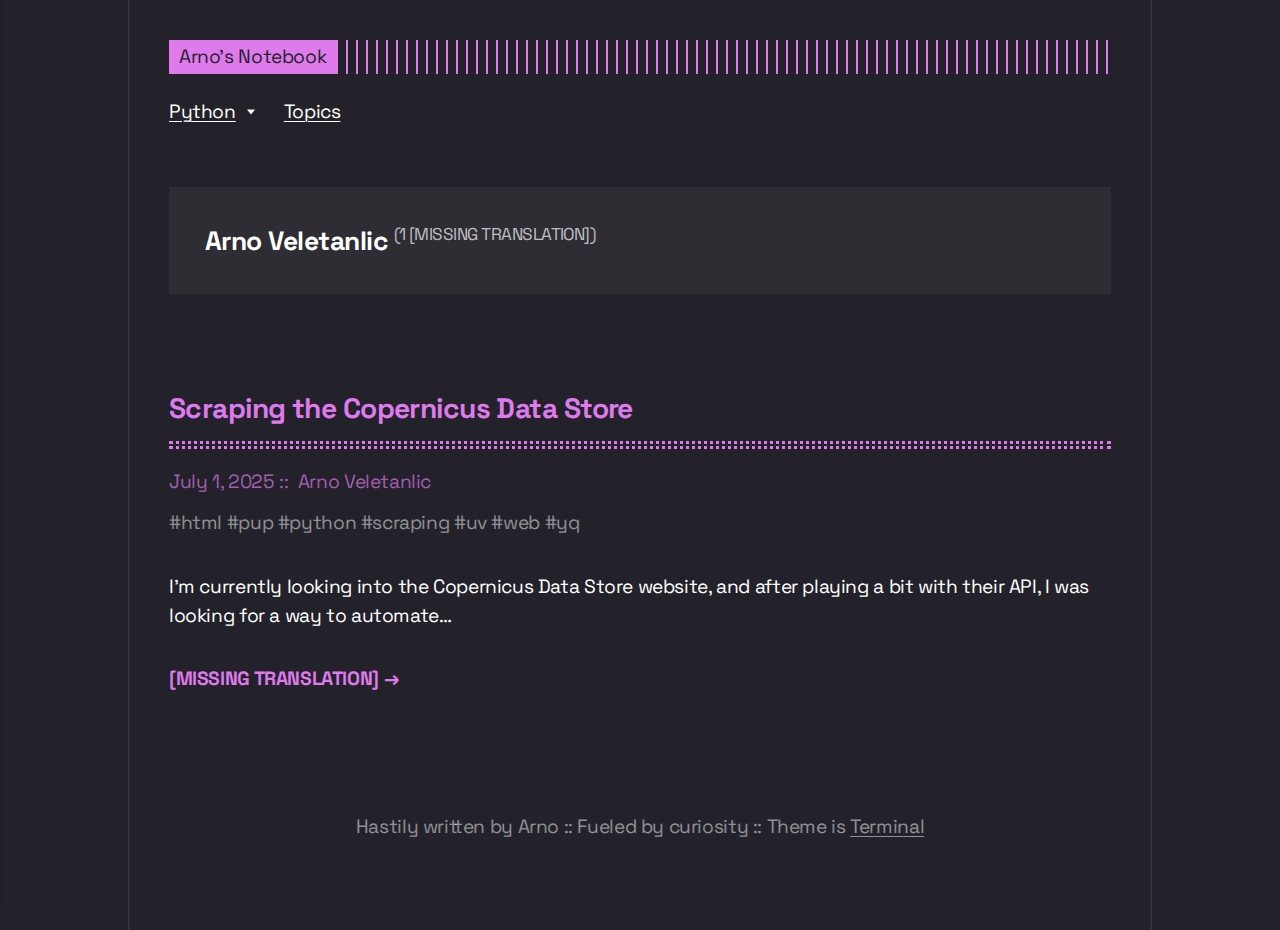
<file: authors/arno-veletanlic/index.html>
<!DOCTYPE html><html lang="en-us"><head><meta charset="utf-8"><meta http-equiv="X-UA-Compatible" content="IE=edge"><meta name="viewport" content="width=device-width,initial-scale=1"><title>Author: Arno Veletanlic - Arno&#x27;s Notebook</title><meta name="robots" content="noindex, follow"><meta name="generator" content="Publii Open-Source CMS for Static Site"><link rel="stylesheet" href="https://velarno.github.io/notes/media/plugins/mermaidSupport/mermaid-invert-filter.css"><link rel="alternate" type="application/atom+xml" href="https://velarno.github.io/notes/feed.xml" title="Arno&#x27;s Notebook - RSS"><link rel="alternate" type="application/json" href="https://velarno.github.io/notes/feed.json" title="Arno&#x27;s Notebook - JSON"><meta property="og:title" content="Arno Veletanlic"><meta property="og:site_name" content="Arno's Notebook"><meta property="og:description" content=""><meta property="og:url" content="https://velarno.github.io/notes/authors/arno-veletanlic/"><meta property="og:type" content="website"><link rel="preload" href="https://velarno.github.io/notes/assets/dynamic/fonts/spacegrotesk/spacegrotesk.woff2" as="font" type="font/woff2" crossorigin><link rel="stylesheet" href="https://velarno.github.io/notes/assets/css/style.css?v=20884152ad1f18b43a713f6a60ce156b"><script type="application/ld+json">{"@context":"http://schema.org","@type":"Organization","name":"Arno's Notebook","url":"https://velarno.github.io/notes/"}</script><noscript><style>img[loading] {
                    opacity: 1;
                }</style></noscript></head><body class="author-template"><div class="container container--center"><header class="header"><div class="header__logo"><a class="logo" href="https://velarno.github.io/notes/">Arno&#x27;s Notebook</a></div><nav class="navbar js-navbar"><button class="navbar__toggle js-toggle" aria-label="[MISSING TRANSLATION]" aria-haspopup="true" aria-expanded="false"><span class="navbar__toggle-box"><span class="navbar__toggle-inner">[MISSING TRANSLATION]</span></span></button><ul class="navbar__menu"><li class="has-submenu"><a href="https://velarno.github.io/notes/tags/python/" target="_self" aria-haspopup="true">Python</a><ul class="navbar__submenu level-2" aria-hidden="true"><li><a href="https://velarno.github.io/notes/tags/uv/" target="_self">uv</a></li></ul></li><li><a href="https://velarno.github.io/notes/topics/">Topics</a></li></ul></nav></header><main class="content page page--author"><div class="page__header hero page--author__header"><div class="page--author__top"><h1 class="h2 page__title">Arno Veletanlic <sup>(1 [MISSING TRANSLATION])</sup></h1></div></div><div class="posts"><article class="post"><header><h2 class="h1 post__title"><a href="https://velarno.github.io/notes/scraping-the-copernicus-data-store/">Scraping the Copernicus Data Store</a></h2><div class="post__meta"><time datetime="2025-07-01T23:25" class="post__date">July 1, 2025 </time><a href="https://velarno.github.io/notes/authors/arno-veletanlic/" class="post__author">Arno Veletanlic</a></div><div class="post__tags"><a href="https://velarno.github.io/notes/tags/html/" class="invert">html</a> <a href="https://velarno.github.io/notes/tags/pup/" class="invert">pup</a> <a href="https://velarno.github.io/notes/tags/python/" class="invert">python</a> <a href="https://velarno.github.io/notes/tags/scraping/" class="invert">scraping</a> <a href="https://velarno.github.io/notes/tags/uv/" class="invert">uv</a> <a href="https://velarno.github.io/notes/tags/web/" class="invert">web</a> <a href="https://velarno.github.io/notes/tags/yq/" class="invert">yq</a></div></header><div class="post__content"><p>I'm currently looking into the Copernicus Data Store website, and after playing a bit with their API, I was looking for a way to automate&hellip;</p><a href="https://velarno.github.io/notes/scraping-the-copernicus-data-store/" class="read-more">[MISSING TRANSLATION] &#8594;</a></div></article></div></main><footer class="footer"><div class="footer__inner"><div class="footer__copyright"><p>Hastily written by Arno :: Fueled by curiosity :: Theme is <a href="https://github.com/panr/hugo-theme-terminal" title="Hugo Terminal theme" target="_blank" rel="noopener">Terminal</a></p></div></div></footer></div><script defer="defer" src="https://velarno.github.io/notes/assets/js/scripts.min.js?v=c2232aa7558e9517946129d2a1b8c770"></script><script>window.publiiThemeMenuConfig={mobileMenuMode:'sidebar',animationSpeed:300,submenuWidth: 'auto',doubleClickTime:500,mobileMenuExpandableSubmenus:true,relatedContainerForOverlayMenuSelector:'.top'};</script><script>var images = document.querySelectorAll('img[loading]');
        for (var i = 0; i < images.length; i++) {
            if (images[i].complete) {
                images[i].classList.add('is-loaded');
            } else {
                images[i].addEventListener('load', function () {
                    this.classList.add('is-loaded');
                }, false);
            }
        }</script><script src="https://velarno.github.io/notes/media/plugins/mermaidSupport/mermaid.min.js"></script><script>mermaid.initialize({ startOnLoad: true, theme: "dark" });</script></body></html>
</file>
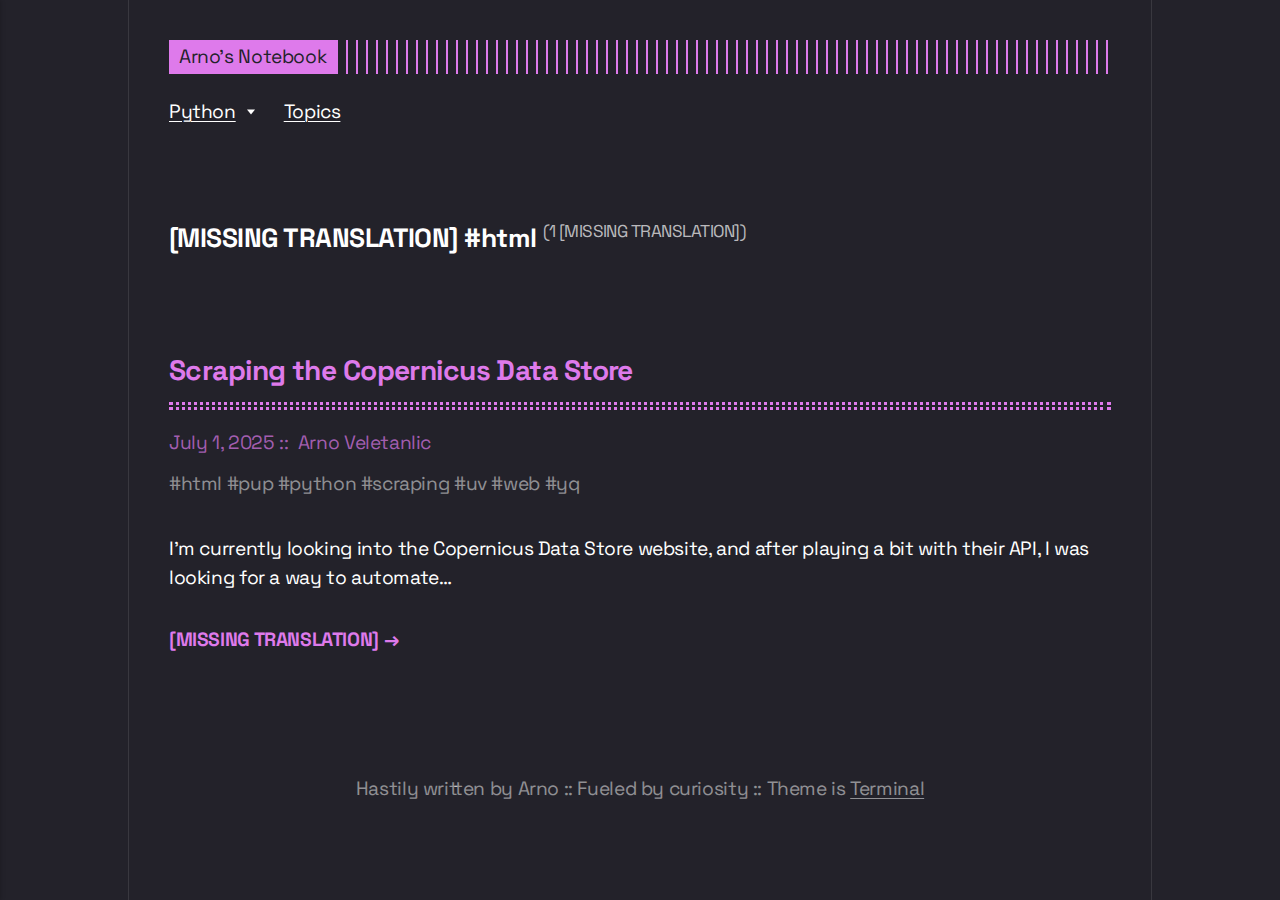
<file: tags/html/index.html>
<!DOCTYPE html><html lang="en-us"><head><meta charset="utf-8"><meta http-equiv="X-UA-Compatible" content="IE=edge"><meta name="viewport" content="width=device-width,initial-scale=1"><title>Tag: html - Arno&#x27;s Notebook</title><meta name="robots" content="noindex, follow"><meta name="generator" content="Publii Open-Source CMS for Static Site"><link rel="stylesheet" href="https://velarno.github.io/notes/media/plugins/mermaidSupport/mermaid-invert-filter.css"><link rel="alternate" type="application/atom+xml" href="https://velarno.github.io/notes/feed.xml" title="Arno&#x27;s Notebook - RSS"><link rel="alternate" type="application/json" href="https://velarno.github.io/notes/feed.json" title="Arno&#x27;s Notebook - JSON"><meta property="og:title" content="html"><meta property="og:site_name" content="Arno's Notebook"><meta property="og:description" content=""><meta property="og:url" content="https://velarno.github.io/notes/tags/html/"><meta property="og:type" content="website"><link rel="preload" href="https://velarno.github.io/notes/assets/dynamic/fonts/spacegrotesk/spacegrotesk.woff2" as="font" type="font/woff2" crossorigin><link rel="stylesheet" href="https://velarno.github.io/notes/assets/css/style.css?v=20884152ad1f18b43a713f6a60ce156b"><script type="application/ld+json">{"@context":"http://schema.org","@type":"Organization","name":"Arno's Notebook","url":"https://velarno.github.io/notes/"}</script><noscript><style>img[loading] {
                    opacity: 1;
                }</style></noscript></head><body class="tag-template"><div class="container container--center"><header class="header"><div class="header__logo"><a class="logo" href="https://velarno.github.io/notes/">Arno&#x27;s Notebook</a></div><nav class="navbar js-navbar"><button class="navbar__toggle js-toggle" aria-label="[MISSING TRANSLATION]" aria-haspopup="true" aria-expanded="false"><span class="navbar__toggle-box"><span class="navbar__toggle-inner">[MISSING TRANSLATION]</span></span></button><ul class="navbar__menu"><li class="has-submenu"><a href="https://velarno.github.io/notes/tags/python/" target="_self" aria-haspopup="true">Python</a><ul class="navbar__submenu level-2" aria-hidden="true"><li><a href="https://velarno.github.io/notes/tags/uv/" target="_self">uv</a></li></ul></li><li><a href="https://velarno.github.io/notes/topics/">Topics</a></li></ul></nav></header><main class="content page page--tag"><div class="page__header"><h1 class="h2 page__title">[MISSING TRANSLATION] #html <sup>(1 [MISSING TRANSLATION])</sup></h1></div><div class="posts"><article class="post"><header><h2 class="h1 post__title"><a href="https://velarno.github.io/notes/scraping-the-copernicus-data-store/">Scraping the Copernicus Data Store</a></h2><div class="post__meta"><time datetime="2025-07-01T23:25" class="post__date">July 1, 2025 </time><a href="https://velarno.github.io/notes/authors/arno-veletanlic/" class="post__author">Arno Veletanlic</a></div><div class="post__tags"><a href="https://velarno.github.io/notes/tags/html/" class="invert">html</a> <a href="https://velarno.github.io/notes/tags/pup/" class="invert">pup</a> <a href="https://velarno.github.io/notes/tags/python/" class="invert">python</a> <a href="https://velarno.github.io/notes/tags/scraping/" class="invert">scraping</a> <a href="https://velarno.github.io/notes/tags/uv/" class="invert">uv</a> <a href="https://velarno.github.io/notes/tags/web/" class="invert">web</a> <a href="https://velarno.github.io/notes/tags/yq/" class="invert">yq</a></div></header><div class="post__content"><p>I'm currently looking into the Copernicus Data Store website, and after playing a bit with their API, I was looking for a way to automate&hellip;</p><a href="https://velarno.github.io/notes/scraping-the-copernicus-data-store/" class="read-more">[MISSING TRANSLATION] &#8594;</a></div></article></div></main><footer class="footer"><div class="footer__inner"><div class="footer__copyright"><p>Hastily written by Arno :: Fueled by curiosity :: Theme is <a href="https://github.com/panr/hugo-theme-terminal" title="Hugo Terminal theme" target="_blank" rel="noopener">Terminal</a></p></div></div></footer></div><script defer="defer" src="https://velarno.github.io/notes/assets/js/scripts.min.js?v=c2232aa7558e9517946129d2a1b8c770"></script><script>window.publiiThemeMenuConfig={mobileMenuMode:'sidebar',animationSpeed:300,submenuWidth: 'auto',doubleClickTime:500,mobileMenuExpandableSubmenus:true,relatedContainerForOverlayMenuSelector:'.top'};</script><script>var images = document.querySelectorAll('img[loading]');
        for (var i = 0; i < images.length; i++) {
            if (images[i].complete) {
                images[i].classList.add('is-loaded');
            } else {
                images[i].addEventListener('load', function () {
                    this.classList.add('is-loaded');
                }, false);
            }
        }</script><script src="https://velarno.github.io/notes/media/plugins/mermaidSupport/mermaid.min.js"></script><script>mermaid.initialize({ startOnLoad: true, theme: "dark" });</script></body></html>
</file>
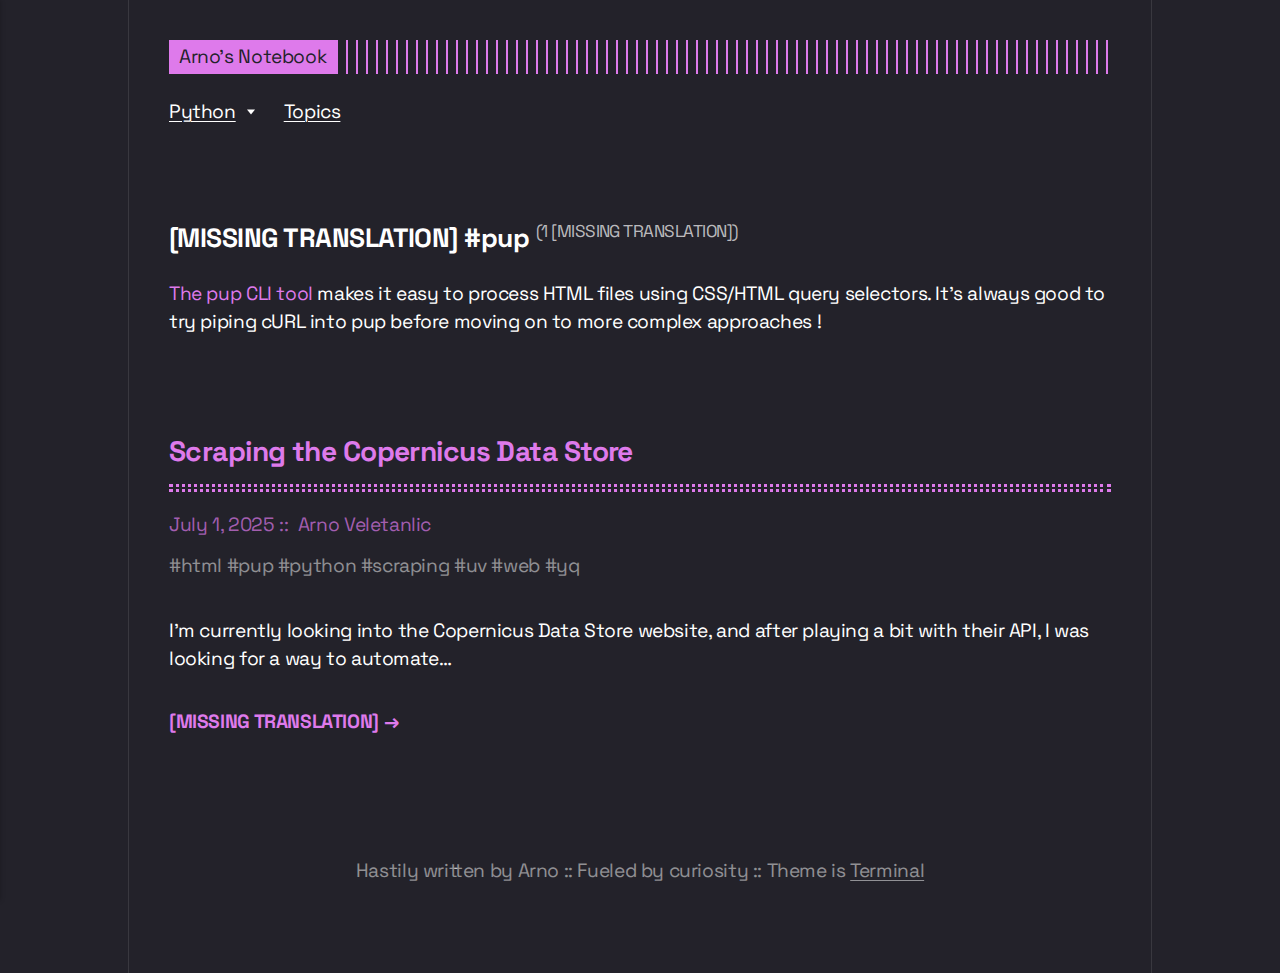
<file: tags/pup/index.html>
<!DOCTYPE html><html lang="en-us"><head><meta charset="utf-8"><meta http-equiv="X-UA-Compatible" content="IE=edge"><meta name="viewport" content="width=device-width,initial-scale=1"><title>Tag: pup - Arno&#x27;s Notebook</title><meta name="robots" content="noindex, follow"><meta name="generator" content="Publii Open-Source CMS for Static Site"><link rel="stylesheet" href="https://velarno.github.io/notes/media/plugins/mermaidSupport/mermaid-invert-filter.css"><link rel="alternate" type="application/atom+xml" href="https://velarno.github.io/notes/feed.xml" title="Arno&#x27;s Notebook - RSS"><link rel="alternate" type="application/json" href="https://velarno.github.io/notes/feed.json" title="Arno&#x27;s Notebook - JSON"><meta property="og:title" content="pup"><meta property="og:site_name" content="Arno's Notebook"><meta property="og:description" content=""><meta property="og:url" content="https://velarno.github.io/notes/tags/pup/"><meta property="og:type" content="website"><link rel="preload" href="https://velarno.github.io/notes/assets/dynamic/fonts/spacegrotesk/spacegrotesk.woff2" as="font" type="font/woff2" crossorigin><link rel="stylesheet" href="https://velarno.github.io/notes/assets/css/style.css?v=20884152ad1f18b43a713f6a60ce156b"><script type="application/ld+json">{"@context":"http://schema.org","@type":"Organization","name":"Arno's Notebook","url":"https://velarno.github.io/notes/"}</script><noscript><style>img[loading] {
                    opacity: 1;
                }</style></noscript></head><body class="tag-template"><div class="container container--center"><header class="header"><div class="header__logo"><a class="logo" href="https://velarno.github.io/notes/">Arno&#x27;s Notebook</a></div><nav class="navbar js-navbar"><button class="navbar__toggle js-toggle" aria-label="[MISSING TRANSLATION]" aria-haspopup="true" aria-expanded="false"><span class="navbar__toggle-box"><span class="navbar__toggle-inner">[MISSING TRANSLATION]</span></span></button><ul class="navbar__menu"><li class="has-submenu"><a href="https://velarno.github.io/notes/tags/python/" target="_self" aria-haspopup="true">Python</a><ul class="navbar__submenu level-2" aria-hidden="true"><li><a href="https://velarno.github.io/notes/tags/uv/" target="_self">uv</a></li></ul></li><li><a href="https://velarno.github.io/notes/topics/">Topics</a></li></ul></nav></header><main class="content page page--tag"><div class="page__header"><h1 class="h2 page__title">[MISSING TRANSLATION] #pup <sup>(1 [MISSING TRANSLATION])</sup></h1><div class="page__desc"><p><a href="https://github.com/ericchiang/pup" title="pup github page" target="_blank" rel="noopener">The pup CLI tool</a> makes it easy to process HTML files using CSS/HTML query selectors. It's always good to try piping cURL into pup before moving on to more complex approaches !</p></div></div><div class="posts"><article class="post"><header><h2 class="h1 post__title"><a href="https://velarno.github.io/notes/scraping-the-copernicus-data-store/">Scraping the Copernicus Data Store</a></h2><div class="post__meta"><time datetime="2025-07-01T23:25" class="post__date">July 1, 2025 </time><a href="https://velarno.github.io/notes/authors/arno-veletanlic/" class="post__author">Arno Veletanlic</a></div><div class="post__tags"><a href="https://velarno.github.io/notes/tags/html/" class="invert">html</a> <a href="https://velarno.github.io/notes/tags/pup/" class="invert">pup</a> <a href="https://velarno.github.io/notes/tags/python/" class="invert">python</a> <a href="https://velarno.github.io/notes/tags/scraping/" class="invert">scraping</a> <a href="https://velarno.github.io/notes/tags/uv/" class="invert">uv</a> <a href="https://velarno.github.io/notes/tags/web/" class="invert">web</a> <a href="https://velarno.github.io/notes/tags/yq/" class="invert">yq</a></div></header><div class="post__content"><p>I'm currently looking into the Copernicus Data Store website, and after playing a bit with their API, I was looking for a way to automate&hellip;</p><a href="https://velarno.github.io/notes/scraping-the-copernicus-data-store/" class="read-more">[MISSING TRANSLATION] &#8594;</a></div></article></div></main><footer class="footer"><div class="footer__inner"><div class="footer__copyright"><p>Hastily written by Arno :: Fueled by curiosity :: Theme is <a href="https://github.com/panr/hugo-theme-terminal" title="Hugo Terminal theme" target="_blank" rel="noopener">Terminal</a></p></div></div></footer></div><script defer="defer" src="https://velarno.github.io/notes/assets/js/scripts.min.js?v=c2232aa7558e9517946129d2a1b8c770"></script><script>window.publiiThemeMenuConfig={mobileMenuMode:'sidebar',animationSpeed:300,submenuWidth: 'auto',doubleClickTime:500,mobileMenuExpandableSubmenus:true,relatedContainerForOverlayMenuSelector:'.top'};</script><script>var images = document.querySelectorAll('img[loading]');
        for (var i = 0; i < images.length; i++) {
            if (images[i].complete) {
                images[i].classList.add('is-loaded');
            } else {
                images[i].addEventListener('load', function () {
                    this.classList.add('is-loaded');
                }, false);
            }
        }</script><script src="https://velarno.github.io/notes/media/plugins/mermaidSupport/mermaid.min.js"></script><script>mermaid.initialize({ startOnLoad: true, theme: "dark" });</script></body></html>
</file>
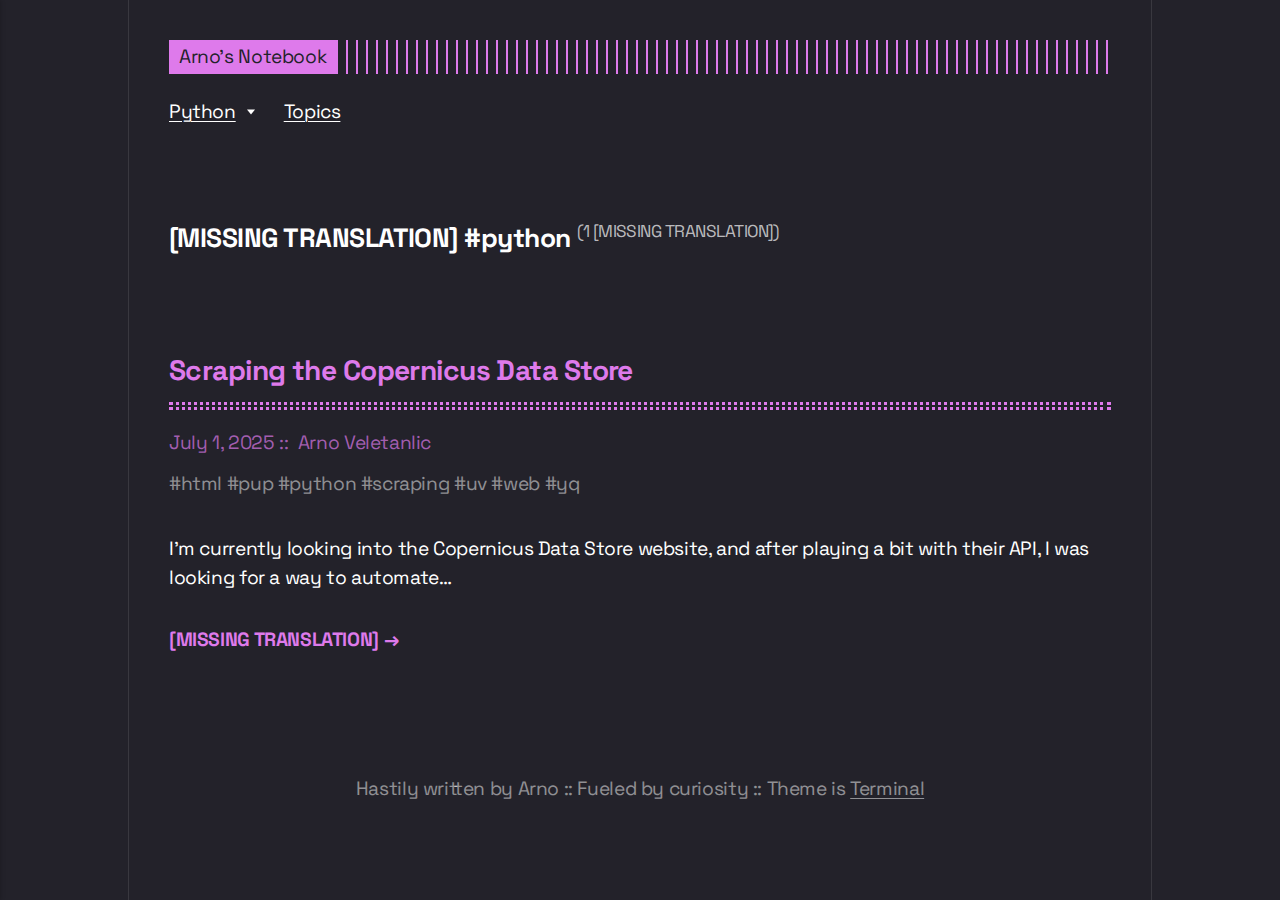
<file: tags/python/index.html>
<!DOCTYPE html><html lang="en-us"><head><meta charset="utf-8"><meta http-equiv="X-UA-Compatible" content="IE=edge"><meta name="viewport" content="width=device-width,initial-scale=1"><title>Tag: python - Arno&#x27;s Notebook</title><meta name="robots" content="noindex, follow"><meta name="generator" content="Publii Open-Source CMS for Static Site"><link rel="stylesheet" href="https://velarno.github.io/notes/media/plugins/mermaidSupport/mermaid-invert-filter.css"><link rel="alternate" type="application/atom+xml" href="https://velarno.github.io/notes/feed.xml" title="Arno&#x27;s Notebook - RSS"><link rel="alternate" type="application/json" href="https://velarno.github.io/notes/feed.json" title="Arno&#x27;s Notebook - JSON"><meta property="og:title" content="python"><meta property="og:site_name" content="Arno's Notebook"><meta property="og:description" content=""><meta property="og:url" content="https://velarno.github.io/notes/tags/python/"><meta property="og:type" content="website"><link rel="preload" href="https://velarno.github.io/notes/assets/dynamic/fonts/spacegrotesk/spacegrotesk.woff2" as="font" type="font/woff2" crossorigin><link rel="stylesheet" href="https://velarno.github.io/notes/assets/css/style.css?v=20884152ad1f18b43a713f6a60ce156b"><script type="application/ld+json">{"@context":"http://schema.org","@type":"Organization","name":"Arno's Notebook","url":"https://velarno.github.io/notes/"}</script><noscript><style>img[loading] {
                    opacity: 1;
                }</style></noscript></head><body class="tag-template"><div class="container container--center"><header class="header"><div class="header__logo"><a class="logo" href="https://velarno.github.io/notes/">Arno&#x27;s Notebook</a></div><nav class="navbar js-navbar"><button class="navbar__toggle js-toggle" aria-label="[MISSING TRANSLATION]" aria-haspopup="true" aria-expanded="false"><span class="navbar__toggle-box"><span class="navbar__toggle-inner">[MISSING TRANSLATION]</span></span></button><ul class="navbar__menu"><li class="active has-submenu"><a href="https://velarno.github.io/notes/tags/python/" target="_self" aria-haspopup="true">Python</a><ul class="navbar__submenu level-2" aria-hidden="true"><li><a href="https://velarno.github.io/notes/tags/uv/" target="_self">uv</a></li></ul></li><li><a href="https://velarno.github.io/notes/topics/">Topics</a></li></ul></nav></header><main class="content page page--tag"><div class="page__header"><h1 class="h2 page__title">[MISSING TRANSLATION] #python <sup>(1 [MISSING TRANSLATION])</sup></h1></div><div class="posts"><article class="post"><header><h2 class="h1 post__title"><a href="https://velarno.github.io/notes/scraping-the-copernicus-data-store/">Scraping the Copernicus Data Store</a></h2><div class="post__meta"><time datetime="2025-07-01T23:25" class="post__date">July 1, 2025 </time><a href="https://velarno.github.io/notes/authors/arno-veletanlic/" class="post__author">Arno Veletanlic</a></div><div class="post__tags"><a href="https://velarno.github.io/notes/tags/html/" class="invert">html</a> <a href="https://velarno.github.io/notes/tags/pup/" class="invert">pup</a> <a href="https://velarno.github.io/notes/tags/python/" class="invert">python</a> <a href="https://velarno.github.io/notes/tags/scraping/" class="invert">scraping</a> <a href="https://velarno.github.io/notes/tags/uv/" class="invert">uv</a> <a href="https://velarno.github.io/notes/tags/web/" class="invert">web</a> <a href="https://velarno.github.io/notes/tags/yq/" class="invert">yq</a></div></header><div class="post__content"><p>I'm currently looking into the Copernicus Data Store website, and after playing a bit with their API, I was looking for a way to automate&hellip;</p><a href="https://velarno.github.io/notes/scraping-the-copernicus-data-store/" class="read-more">[MISSING TRANSLATION] &#8594;</a></div></article></div></main><footer class="footer"><div class="footer__inner"><div class="footer__copyright"><p>Hastily written by Arno :: Fueled by curiosity :: Theme is <a href="https://github.com/panr/hugo-theme-terminal" title="Hugo Terminal theme" target="_blank" rel="noopener">Terminal</a></p></div></div></footer></div><script defer="defer" src="https://velarno.github.io/notes/assets/js/scripts.min.js?v=c2232aa7558e9517946129d2a1b8c770"></script><script>window.publiiThemeMenuConfig={mobileMenuMode:'sidebar',animationSpeed:300,submenuWidth: 'auto',doubleClickTime:500,mobileMenuExpandableSubmenus:true,relatedContainerForOverlayMenuSelector:'.top'};</script><script>var images = document.querySelectorAll('img[loading]');
        for (var i = 0; i < images.length; i++) {
            if (images[i].complete) {
                images[i].classList.add('is-loaded');
            } else {
                images[i].addEventListener('load', function () {
                    this.classList.add('is-loaded');
                }, false);
            }
        }</script><script src="https://velarno.github.io/notes/media/plugins/mermaidSupport/mermaid.min.js"></script><script>mermaid.initialize({ startOnLoad: true, theme: "dark" });</script></body></html>
</file>
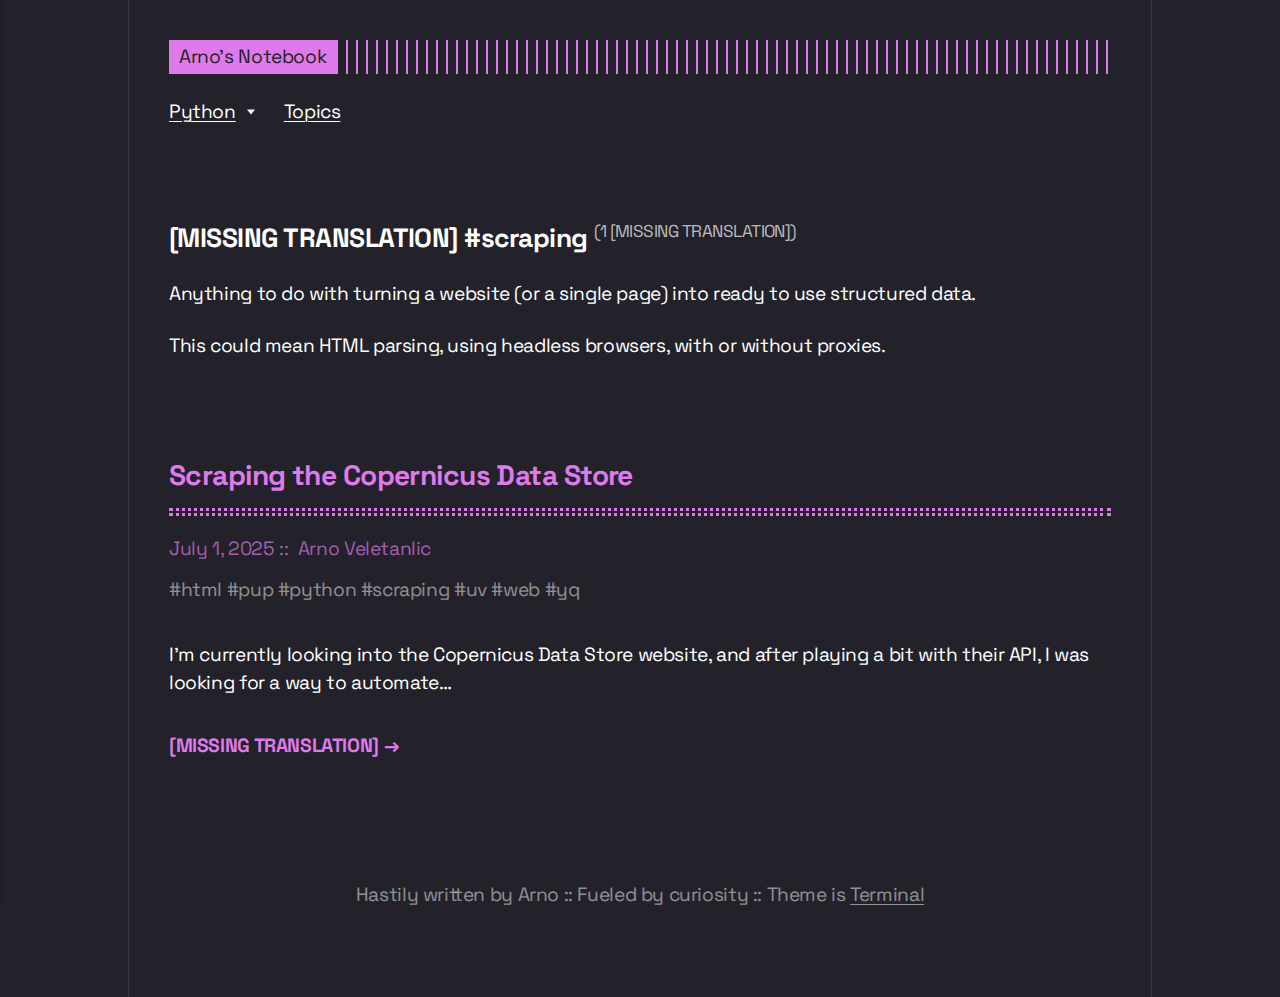
<file: tags/scraping/index.html>
<!DOCTYPE html><html lang="en-us"><head><meta charset="utf-8"><meta http-equiv="X-UA-Compatible" content="IE=edge"><meta name="viewport" content="width=device-width,initial-scale=1"><title>Tag: scraping - Arno&#x27;s Notebook</title><meta name="robots" content="noindex, follow"><meta name="generator" content="Publii Open-Source CMS for Static Site"><link rel="stylesheet" href="https://velarno.github.io/notes/media/plugins/mermaidSupport/mermaid-invert-filter.css"><link rel="alternate" type="application/atom+xml" href="https://velarno.github.io/notes/feed.xml" title="Arno&#x27;s Notebook - RSS"><link rel="alternate" type="application/json" href="https://velarno.github.io/notes/feed.json" title="Arno&#x27;s Notebook - JSON"><meta property="og:title" content="scraping"><meta property="og:site_name" content="Arno's Notebook"><meta property="og:description" content=""><meta property="og:url" content="https://velarno.github.io/notes/tags/scraping/"><meta property="og:type" content="website"><link rel="preload" href="https://velarno.github.io/notes/assets/dynamic/fonts/spacegrotesk/spacegrotesk.woff2" as="font" type="font/woff2" crossorigin><link rel="stylesheet" href="https://velarno.github.io/notes/assets/css/style.css?v=20884152ad1f18b43a713f6a60ce156b"><script type="application/ld+json">{"@context":"http://schema.org","@type":"Organization","name":"Arno's Notebook","url":"https://velarno.github.io/notes/"}</script><noscript><style>img[loading] {
                    opacity: 1;
                }</style></noscript></head><body class="tag-template"><div class="container container--center"><header class="header"><div class="header__logo"><a class="logo" href="https://velarno.github.io/notes/">Arno&#x27;s Notebook</a></div><nav class="navbar js-navbar"><button class="navbar__toggle js-toggle" aria-label="[MISSING TRANSLATION]" aria-haspopup="true" aria-expanded="false"><span class="navbar__toggle-box"><span class="navbar__toggle-inner">[MISSING TRANSLATION]</span></span></button><ul class="navbar__menu"><li class="has-submenu"><a href="https://velarno.github.io/notes/tags/python/" target="_self" aria-haspopup="true">Python</a><ul class="navbar__submenu level-2" aria-hidden="true"><li><a href="https://velarno.github.io/notes/tags/uv/" target="_self">uv</a></li></ul></li><li><a href="https://velarno.github.io/notes/topics/">Topics</a></li></ul></nav></header><main class="content page page--tag"><div class="page__header"><h1 class="h2 page__title">[MISSING TRANSLATION] #scraping <sup>(1 [MISSING TRANSLATION])</sup></h1><div class="page__desc"><p>Anything to do with turning a website (or a single page) into ready to use structured data.</p><p>This could mean HTML parsing, using headless browsers, with or without proxies.</p></div></div><div class="posts"><article class="post"><header><h2 class="h1 post__title"><a href="https://velarno.github.io/notes/scraping-the-copernicus-data-store/">Scraping the Copernicus Data Store</a></h2><div class="post__meta"><time datetime="2025-07-01T23:25" class="post__date">July 1, 2025 </time><a href="https://velarno.github.io/notes/authors/arno-veletanlic/" class="post__author">Arno Veletanlic</a></div><div class="post__tags"><a href="https://velarno.github.io/notes/tags/html/" class="invert">html</a> <a href="https://velarno.github.io/notes/tags/pup/" class="invert">pup</a> <a href="https://velarno.github.io/notes/tags/python/" class="invert">python</a> <a href="https://velarno.github.io/notes/tags/scraping/" class="invert">scraping</a> <a href="https://velarno.github.io/notes/tags/uv/" class="invert">uv</a> <a href="https://velarno.github.io/notes/tags/web/" class="invert">web</a> <a href="https://velarno.github.io/notes/tags/yq/" class="invert">yq</a></div></header><div class="post__content"><p>I'm currently looking into the Copernicus Data Store website, and after playing a bit with their API, I was looking for a way to automate&hellip;</p><a href="https://velarno.github.io/notes/scraping-the-copernicus-data-store/" class="read-more">[MISSING TRANSLATION] &#8594;</a></div></article></div></main><footer class="footer"><div class="footer__inner"><div class="footer__copyright"><p>Hastily written by Arno :: Fueled by curiosity :: Theme is <a href="https://github.com/panr/hugo-theme-terminal" title="Hugo Terminal theme" target="_blank" rel="noopener">Terminal</a></p></div></div></footer></div><script defer="defer" src="https://velarno.github.io/notes/assets/js/scripts.min.js?v=c2232aa7558e9517946129d2a1b8c770"></script><script>window.publiiThemeMenuConfig={mobileMenuMode:'sidebar',animationSpeed:300,submenuWidth: 'auto',doubleClickTime:500,mobileMenuExpandableSubmenus:true,relatedContainerForOverlayMenuSelector:'.top'};</script><script>var images = document.querySelectorAll('img[loading]');
        for (var i = 0; i < images.length; i++) {
            if (images[i].complete) {
                images[i].classList.add('is-loaded');
            } else {
                images[i].addEventListener('load', function () {
                    this.classList.add('is-loaded');
                }, false);
            }
        }</script><script src="https://velarno.github.io/notes/media/plugins/mermaidSupport/mermaid.min.js"></script><script>mermaid.initialize({ startOnLoad: true, theme: "dark" });</script></body></html>
</file>
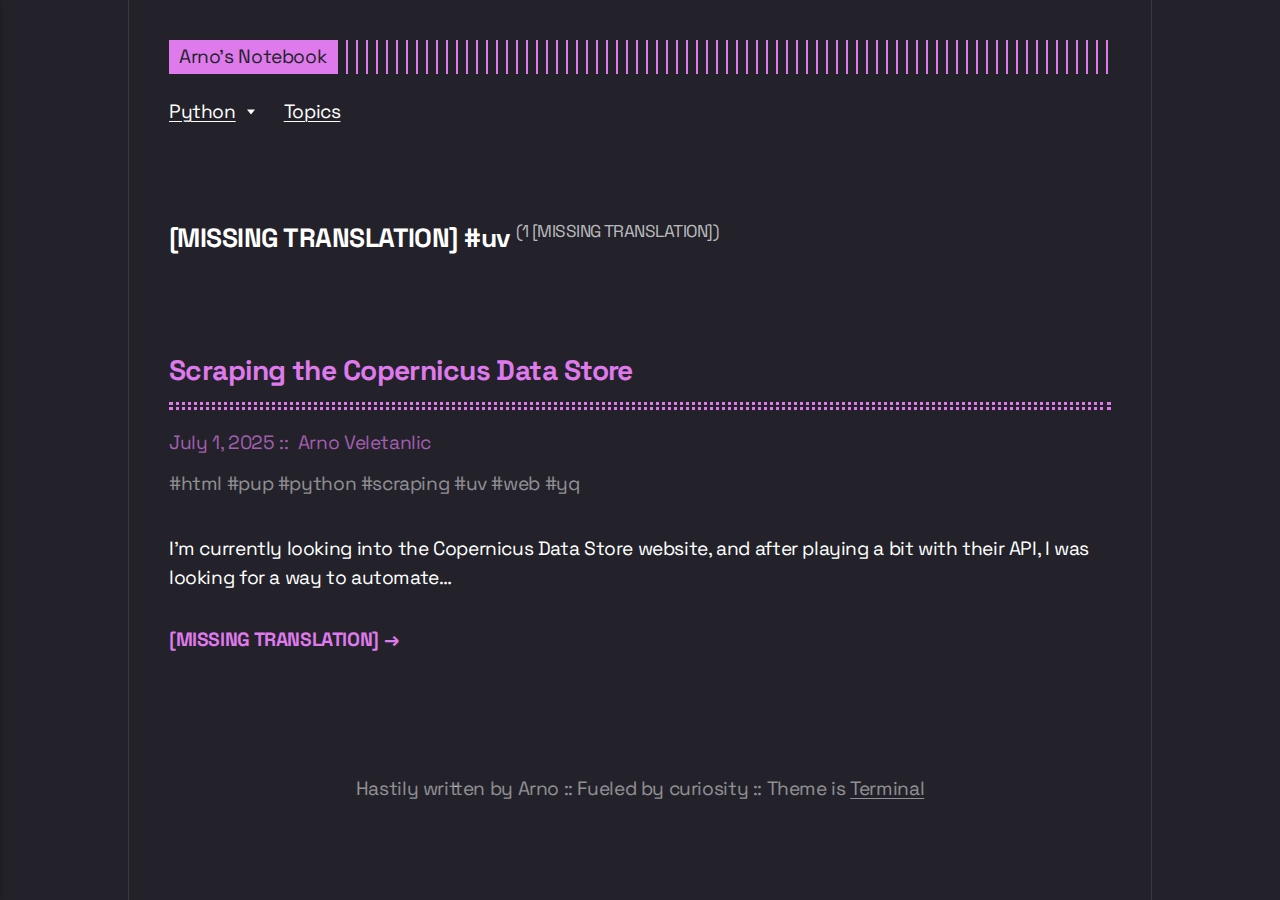
<file: tags/uv/index.html>
<!DOCTYPE html><html lang="en-us"><head><meta charset="utf-8"><meta http-equiv="X-UA-Compatible" content="IE=edge"><meta name="viewport" content="width=device-width,initial-scale=1"><title>Tag: uv - Arno&#x27;s Notebook</title><meta name="robots" content="noindex, follow"><meta name="generator" content="Publii Open-Source CMS for Static Site"><link rel="stylesheet" href="https://velarno.github.io/notes/media/plugins/mermaidSupport/mermaid-invert-filter.css"><link rel="alternate" type="application/atom+xml" href="https://velarno.github.io/notes/feed.xml" title="Arno&#x27;s Notebook - RSS"><link rel="alternate" type="application/json" href="https://velarno.github.io/notes/feed.json" title="Arno&#x27;s Notebook - JSON"><meta property="og:title" content="uv"><meta property="og:site_name" content="Arno's Notebook"><meta property="og:description" content=""><meta property="og:url" content="https://velarno.github.io/notes/tags/uv/"><meta property="og:type" content="website"><link rel="preload" href="https://velarno.github.io/notes/assets/dynamic/fonts/spacegrotesk/spacegrotesk.woff2" as="font" type="font/woff2" crossorigin><link rel="stylesheet" href="https://velarno.github.io/notes/assets/css/style.css?v=20884152ad1f18b43a713f6a60ce156b"><script type="application/ld+json">{"@context":"http://schema.org","@type":"Organization","name":"Arno's Notebook","url":"https://velarno.github.io/notes/"}</script><noscript><style>img[loading] {
                    opacity: 1;
                }</style></noscript></head><body class="tag-template"><div class="container container--center"><header class="header"><div class="header__logo"><a class="logo" href="https://velarno.github.io/notes/">Arno&#x27;s Notebook</a></div><nav class="navbar js-navbar"><button class="navbar__toggle js-toggle" aria-label="[MISSING TRANSLATION]" aria-haspopup="true" aria-expanded="false"><span class="navbar__toggle-box"><span class="navbar__toggle-inner">[MISSING TRANSLATION]</span></span></button><ul class="navbar__menu"><li class="active-parent has-submenu"><a href="https://velarno.github.io/notes/tags/python/" target="_self" aria-haspopup="true">Python</a><ul class="navbar__submenu level-2" aria-hidden="true"><li class="active"><a href="https://velarno.github.io/notes/tags/uv/" target="_self">uv</a></li></ul></li><li><a href="https://velarno.github.io/notes/topics/">Topics</a></li></ul></nav></header><main class="content page page--tag"><div class="page__header"><h1 class="h2 page__title">[MISSING TRANSLATION] #uv <sup>(1 [MISSING TRANSLATION])</sup></h1></div><div class="posts"><article class="post"><header><h2 class="h1 post__title"><a href="https://velarno.github.io/notes/scraping-the-copernicus-data-store/">Scraping the Copernicus Data Store</a></h2><div class="post__meta"><time datetime="2025-07-01T23:25" class="post__date">July 1, 2025 </time><a href="https://velarno.github.io/notes/authors/arno-veletanlic/" class="post__author">Arno Veletanlic</a></div><div class="post__tags"><a href="https://velarno.github.io/notes/tags/html/" class="invert">html</a> <a href="https://velarno.github.io/notes/tags/pup/" class="invert">pup</a> <a href="https://velarno.github.io/notes/tags/python/" class="invert">python</a> <a href="https://velarno.github.io/notes/tags/scraping/" class="invert">scraping</a> <a href="https://velarno.github.io/notes/tags/uv/" class="invert">uv</a> <a href="https://velarno.github.io/notes/tags/web/" class="invert">web</a> <a href="https://velarno.github.io/notes/tags/yq/" class="invert">yq</a></div></header><div class="post__content"><p>I'm currently looking into the Copernicus Data Store website, and after playing a bit with their API, I was looking for a way to automate&hellip;</p><a href="https://velarno.github.io/notes/scraping-the-copernicus-data-store/" class="read-more">[MISSING TRANSLATION] &#8594;</a></div></article></div></main><footer class="footer"><div class="footer__inner"><div class="footer__copyright"><p>Hastily written by Arno :: Fueled by curiosity :: Theme is <a href="https://github.com/panr/hugo-theme-terminal" title="Hugo Terminal theme" target="_blank" rel="noopener">Terminal</a></p></div></div></footer></div><script defer="defer" src="https://velarno.github.io/notes/assets/js/scripts.min.js?v=c2232aa7558e9517946129d2a1b8c770"></script><script>window.publiiThemeMenuConfig={mobileMenuMode:'sidebar',animationSpeed:300,submenuWidth: 'auto',doubleClickTime:500,mobileMenuExpandableSubmenus:true,relatedContainerForOverlayMenuSelector:'.top'};</script><script>var images = document.querySelectorAll('img[loading]');
        for (var i = 0; i < images.length; i++) {
            if (images[i].complete) {
                images[i].classList.add('is-loaded');
            } else {
                images[i].addEventListener('load', function () {
                    this.classList.add('is-loaded');
                }, false);
            }
        }</script><script src="https://velarno.github.io/notes/media/plugins/mermaidSupport/mermaid.min.js"></script><script>mermaid.initialize({ startOnLoad: true, theme: "dark" });</script></body></html>
</file>
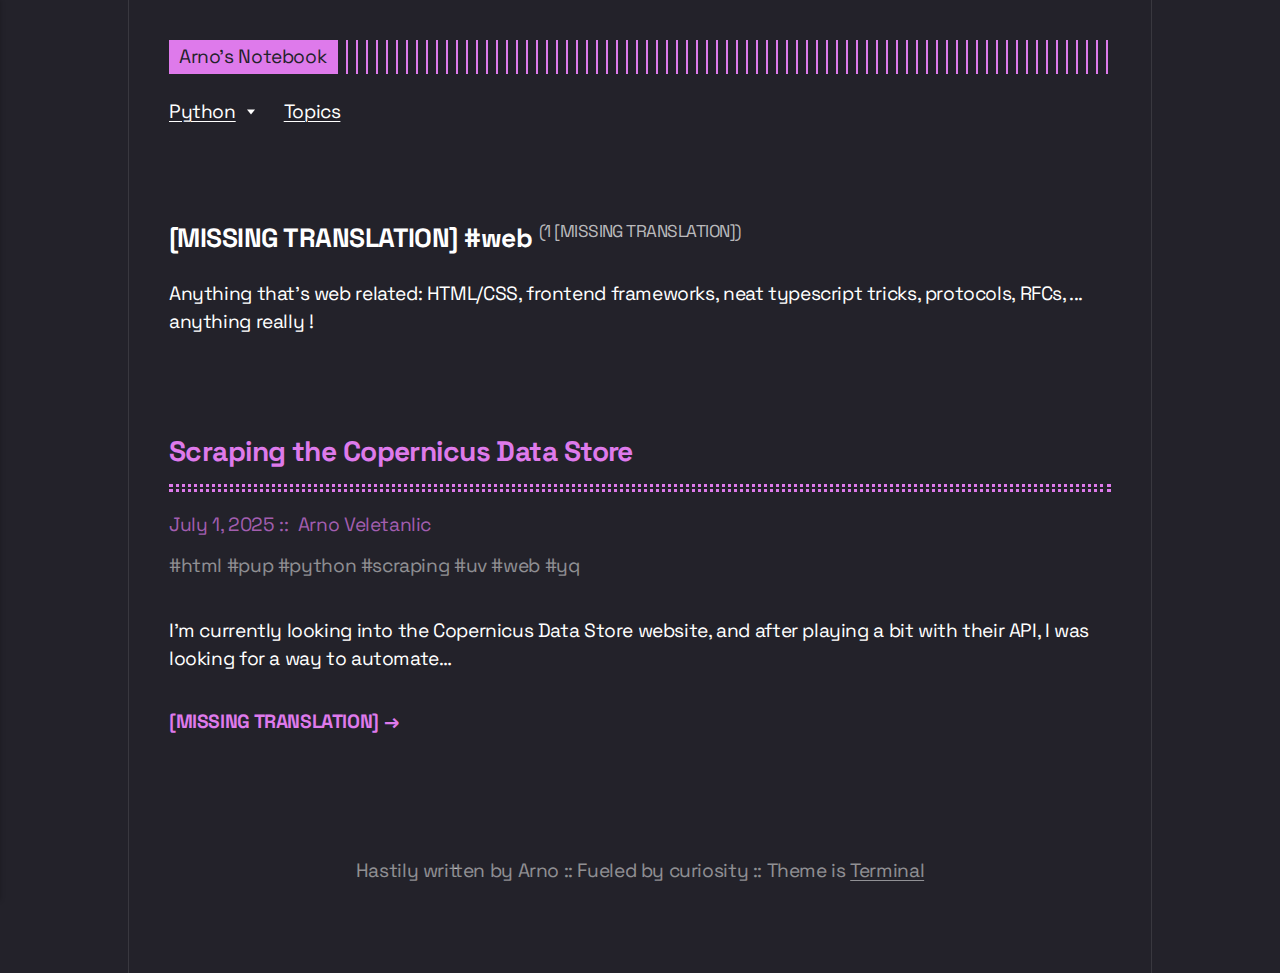
<file: tags/web/index.html>
<!DOCTYPE html><html lang="en-us"><head><meta charset="utf-8"><meta http-equiv="X-UA-Compatible" content="IE=edge"><meta name="viewport" content="width=device-width,initial-scale=1"><title>Tag: web - Arno&#x27;s Notebook</title><meta name="robots" content="noindex, follow"><meta name="generator" content="Publii Open-Source CMS for Static Site"><link rel="stylesheet" href="https://velarno.github.io/notes/media/plugins/mermaidSupport/mermaid-invert-filter.css"><link rel="alternate" type="application/atom+xml" href="https://velarno.github.io/notes/feed.xml" title="Arno&#x27;s Notebook - RSS"><link rel="alternate" type="application/json" href="https://velarno.github.io/notes/feed.json" title="Arno&#x27;s Notebook - JSON"><meta property="og:title" content="web"><meta property="og:site_name" content="Arno's Notebook"><meta property="og:description" content=""><meta property="og:url" content="https://velarno.github.io/notes/tags/web/"><meta property="og:type" content="website"><link rel="preload" href="https://velarno.github.io/notes/assets/dynamic/fonts/spacegrotesk/spacegrotesk.woff2" as="font" type="font/woff2" crossorigin><link rel="stylesheet" href="https://velarno.github.io/notes/assets/css/style.css?v=20884152ad1f18b43a713f6a60ce156b"><script type="application/ld+json">{"@context":"http://schema.org","@type":"Organization","name":"Arno's Notebook","url":"https://velarno.github.io/notes/"}</script><noscript><style>img[loading] {
                    opacity: 1;
                }</style></noscript></head><body class="tag-template"><div class="container container--center"><header class="header"><div class="header__logo"><a class="logo" href="https://velarno.github.io/notes/">Arno&#x27;s Notebook</a></div><nav class="navbar js-navbar"><button class="navbar__toggle js-toggle" aria-label="[MISSING TRANSLATION]" aria-haspopup="true" aria-expanded="false"><span class="navbar__toggle-box"><span class="navbar__toggle-inner">[MISSING TRANSLATION]</span></span></button><ul class="navbar__menu"><li class="has-submenu"><a href="https://velarno.github.io/notes/tags/python/" target="_self" aria-haspopup="true">Python</a><ul class="navbar__submenu level-2" aria-hidden="true"><li><a href="https://velarno.github.io/notes/tags/uv/" target="_self">uv</a></li></ul></li><li><a href="https://velarno.github.io/notes/topics/">Topics</a></li></ul></nav></header><main class="content page page--tag"><div class="page__header"><h1 class="h2 page__title">[MISSING TRANSLATION] #web <sup>(1 [MISSING TRANSLATION])</sup></h1><div class="page__desc"><p>Anything that's web related: HTML/CSS, frontend frameworks, neat typescript tricks, protocols, RFCs, ... anything really !</p></div></div><div class="posts"><article class="post"><header><h2 class="h1 post__title"><a href="https://velarno.github.io/notes/scraping-the-copernicus-data-store/">Scraping the Copernicus Data Store</a></h2><div class="post__meta"><time datetime="2025-07-01T23:25" class="post__date">July 1, 2025 </time><a href="https://velarno.github.io/notes/authors/arno-veletanlic/" class="post__author">Arno Veletanlic</a></div><div class="post__tags"><a href="https://velarno.github.io/notes/tags/html/" class="invert">html</a> <a href="https://velarno.github.io/notes/tags/pup/" class="invert">pup</a> <a href="https://velarno.github.io/notes/tags/python/" class="invert">python</a> <a href="https://velarno.github.io/notes/tags/scraping/" class="invert">scraping</a> <a href="https://velarno.github.io/notes/tags/uv/" class="invert">uv</a> <a href="https://velarno.github.io/notes/tags/web/" class="invert">web</a> <a href="https://velarno.github.io/notes/tags/yq/" class="invert">yq</a></div></header><div class="post__content"><p>I'm currently looking into the Copernicus Data Store website, and after playing a bit with their API, I was looking for a way to automate&hellip;</p><a href="https://velarno.github.io/notes/scraping-the-copernicus-data-store/" class="read-more">[MISSING TRANSLATION] &#8594;</a></div></article></div></main><footer class="footer"><div class="footer__inner"><div class="footer__copyright"><p>Hastily written by Arno :: Fueled by curiosity :: Theme is <a href="https://github.com/panr/hugo-theme-terminal" title="Hugo Terminal theme" target="_blank" rel="noopener">Terminal</a></p></div></div></footer></div><script defer="defer" src="https://velarno.github.io/notes/assets/js/scripts.min.js?v=c2232aa7558e9517946129d2a1b8c770"></script><script>window.publiiThemeMenuConfig={mobileMenuMode:'sidebar',animationSpeed:300,submenuWidth: 'auto',doubleClickTime:500,mobileMenuExpandableSubmenus:true,relatedContainerForOverlayMenuSelector:'.top'};</script><script>var images = document.querySelectorAll('img[loading]');
        for (var i = 0; i < images.length; i++) {
            if (images[i].complete) {
                images[i].classList.add('is-loaded');
            } else {
                images[i].addEventListener('load', function () {
                    this.classList.add('is-loaded');
                }, false);
            }
        }</script><script src="https://velarno.github.io/notes/media/plugins/mermaidSupport/mermaid.min.js"></script><script>mermaid.initialize({ startOnLoad: true, theme: "dark" });</script></body></html>
</file>
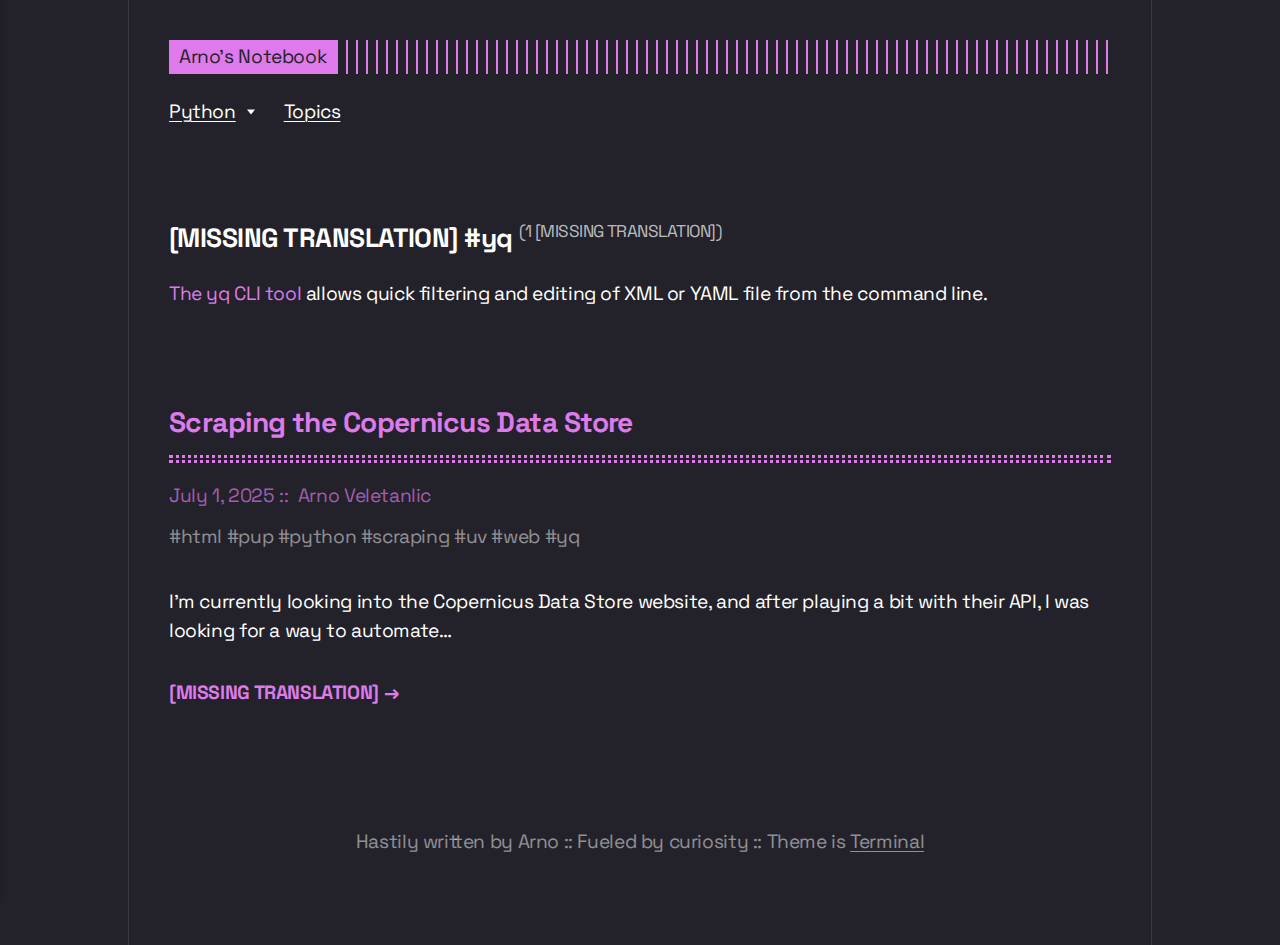
<file: tags/yq/index.html>
<!DOCTYPE html><html lang="en-us"><head><meta charset="utf-8"><meta http-equiv="X-UA-Compatible" content="IE=edge"><meta name="viewport" content="width=device-width,initial-scale=1"><title>Tag: yq - Arno&#x27;s Notebook</title><meta name="robots" content="noindex, follow"><meta name="generator" content="Publii Open-Source CMS for Static Site"><link rel="stylesheet" href="https://velarno.github.io/notes/media/plugins/mermaidSupport/mermaid-invert-filter.css"><link rel="alternate" type="application/atom+xml" href="https://velarno.github.io/notes/feed.xml" title="Arno&#x27;s Notebook - RSS"><link rel="alternate" type="application/json" href="https://velarno.github.io/notes/feed.json" title="Arno&#x27;s Notebook - JSON"><meta property="og:title" content="yq"><meta property="og:site_name" content="Arno's Notebook"><meta property="og:description" content=""><meta property="og:url" content="https://velarno.github.io/notes/tags/yq/"><meta property="og:type" content="website"><link rel="preload" href="https://velarno.github.io/notes/assets/dynamic/fonts/spacegrotesk/spacegrotesk.woff2" as="font" type="font/woff2" crossorigin><link rel="stylesheet" href="https://velarno.github.io/notes/assets/css/style.css?v=20884152ad1f18b43a713f6a60ce156b"><script type="application/ld+json">{"@context":"http://schema.org","@type":"Organization","name":"Arno's Notebook","url":"https://velarno.github.io/notes/"}</script><noscript><style>img[loading] {
                    opacity: 1;
                }</style></noscript></head><body class="tag-template"><div class="container container--center"><header class="header"><div class="header__logo"><a class="logo" href="https://velarno.github.io/notes/">Arno&#x27;s Notebook</a></div><nav class="navbar js-navbar"><button class="navbar__toggle js-toggle" aria-label="[MISSING TRANSLATION]" aria-haspopup="true" aria-expanded="false"><span class="navbar__toggle-box"><span class="navbar__toggle-inner">[MISSING TRANSLATION]</span></span></button><ul class="navbar__menu"><li class="has-submenu"><a href="https://velarno.github.io/notes/tags/python/" target="_self" aria-haspopup="true">Python</a><ul class="navbar__submenu level-2" aria-hidden="true"><li><a href="https://velarno.github.io/notes/tags/uv/" target="_self">uv</a></li></ul></li><li><a href="https://velarno.github.io/notes/topics/">Topics</a></li></ul></nav></header><main class="content page page--tag"><div class="page__header"><h1 class="h2 page__title">[MISSING TRANSLATION] #yq <sup>(1 [MISSING TRANSLATION])</sup></h1><div class="page__desc"><p><a href="https://mikefarah.gitbook.io/yq" title="yq docs" target="_blank" rel="noopener">The yq CLI tool</a> allows quick filtering and editing of XML or YAML file from the command line.</p></div></div><div class="posts"><article class="post"><header><h2 class="h1 post__title"><a href="https://velarno.github.io/notes/scraping-the-copernicus-data-store/">Scraping the Copernicus Data Store</a></h2><div class="post__meta"><time datetime="2025-07-01T23:25" class="post__date">July 1, 2025 </time><a href="https://velarno.github.io/notes/authors/arno-veletanlic/" class="post__author">Arno Veletanlic</a></div><div class="post__tags"><a href="https://velarno.github.io/notes/tags/html/" class="invert">html</a> <a href="https://velarno.github.io/notes/tags/pup/" class="invert">pup</a> <a href="https://velarno.github.io/notes/tags/python/" class="invert">python</a> <a href="https://velarno.github.io/notes/tags/scraping/" class="invert">scraping</a> <a href="https://velarno.github.io/notes/tags/uv/" class="invert">uv</a> <a href="https://velarno.github.io/notes/tags/web/" class="invert">web</a> <a href="https://velarno.github.io/notes/tags/yq/" class="invert">yq</a></div></header><div class="post__content"><p>I'm currently looking into the Copernicus Data Store website, and after playing a bit with their API, I was looking for a way to automate&hellip;</p><a href="https://velarno.github.io/notes/scraping-the-copernicus-data-store/" class="read-more">[MISSING TRANSLATION] &#8594;</a></div></article></div></main><footer class="footer"><div class="footer__inner"><div class="footer__copyright"><p>Hastily written by Arno :: Fueled by curiosity :: Theme is <a href="https://github.com/panr/hugo-theme-terminal" title="Hugo Terminal theme" target="_blank" rel="noopener">Terminal</a></p></div></div></footer></div><script defer="defer" src="https://velarno.github.io/notes/assets/js/scripts.min.js?v=c2232aa7558e9517946129d2a1b8c770"></script><script>window.publiiThemeMenuConfig={mobileMenuMode:'sidebar',animationSpeed:300,submenuWidth: 'auto',doubleClickTime:500,mobileMenuExpandableSubmenus:true,relatedContainerForOverlayMenuSelector:'.top'};</script><script>var images = document.querySelectorAll('img[loading]');
        for (var i = 0; i < images.length; i++) {
            if (images[i].complete) {
                images[i].classList.add('is-loaded');
            } else {
                images[i].addEventListener('load', function () {
                    this.classList.add('is-loaded');
                }, false);
            }
        }</script><script src="https://velarno.github.io/notes/media/plugins/mermaidSupport/mermaid.min.js"></script><script>mermaid.initialize({ startOnLoad: true, theme: "dark" });</script></body></html>
</file>
